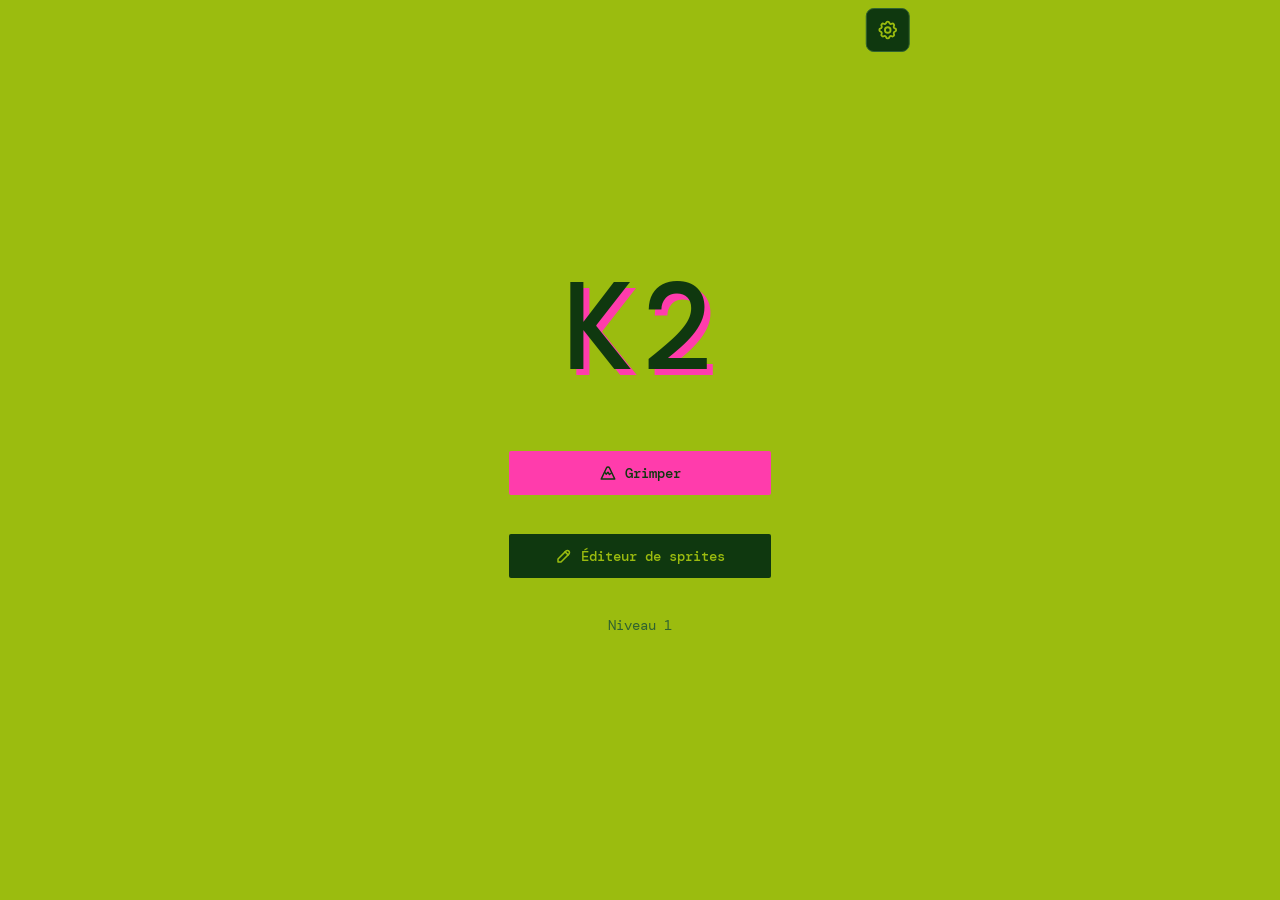
<file: index.html>
<!doctype html>
<html lang="fr">
<head>
  <meta charset="utf-8">
  <meta name="viewport" content="width=device-width, initial-scale=1, maximum-scale=1, user-scalable=no, viewport-fit=cover">
  <meta name="theme-color" content="#0F380F">
  <meta name="mobile-web-app-capable" content="yes">
  <meta name="apple-mobile-web-app-capable" content="yes">
  <meta name="apple-mobile-web-app-status-bar-style" content="black-translucent">
  <meta name="apple-mobile-web-app-title" content="K2">
  <title>K2</title>
  <link rel="manifest" href="manifest.json">
  <link rel="icon" href="favicon.svg" type="image/svg+xml">
  <link rel="icon" href="favicon.ico" sizes="48x48">
  <link rel="apple-touch-icon" href="apple-touch-icon.png">
  <link rel="stylesheet" href="css/icons.css?v=1.7.0">
  <link rel="stylesheet" href="js/lib/game.css?v=1.7.0">
  <link rel="stylesheet" href="style.css?v=1.7.0">
</head>
<body>
  <div class="jeu-ecran" id="screen">
    <canvas id="game" aria-label="Paroi du K2"></canvas>

    <section class="home" id="home">
      <div class="home-in">
        <h1>K2</h1>
        <button class="btn btn-primary" id="btn-play" type="button"><i class="ti ti-mountain"></i><span id="btn-play-label">Grimper</span></button>
        <button class="btn" id="btn-new" type="button" hidden><i class="ti ti-refresh"></i> Nouvelle ascension</button>
        <button class="btn" id="btn-editor" type="button"><i class="ti ti-pencil"></i> Éditeur de sprites</button>
        <p class="records" id="records"></p>
      </div>
    </section>

    <div class="column" id="column">
      <div class="hud" id="hud">
        <div class="hud-row hud-top">
          <div class="hud-alt"><span id="h-alt">0</span><small> m</small></div>
          <div class="hud-clock"><i class="ti" id="h-sun"></i> <span id="h-time">06:00</span> · <span id="h-temp">0°</span></div>
        </div>
        <div class="gauges">
          <div class="gauge" title="Énergie"><i class="ti ti-bolt"></i><div class="bar"><div id="g-energy"></div></div></div>
          <div class="gauge" title="Chaleur"><i class="ti ti-temperature"></i><div class="bar bar-warm"><div id="g-warmth"></div></div></div>
        </div>
        <div class="chips">
          <span class="chip" title="Vivres"><i class="ti ti-meat"></i><b id="c-food">0</b></span>
          <span class="chip" title="Gaz"><i class="ti ti-flame"></i><b id="c-gas">0</b></span>
          <span class="chip" id="chip-o2" title="Oxygène"><i class="ti ti-bottle"></i><b id="c-o2">0</b></span>
          <span class="chip" id="chip-lvl" title="Niveau"><i class="ti ti-star"></i><b id="c-lvl">1</b></span>
          <span class="chip chip-weather" id="chip-wind" hidden><i class="ti ti-wind"></i></span>
          <span class="chip chip-weather" id="chip-snow" hidden><i class="ti ti-snowflake"></i></span>
        </div>
      </div>
      <button class="recenter" id="b-recenter" type="button" hidden aria-label="Revenir au joueur"><i class="ti ti-current-location"></i><span><b>Revenir au joueur</b><small id="rc-label"></small></span></button>
      <button class="gear" id="open-settings" type="button" aria-label="Réglages"><i class="ti ti-settings"></i></button>
      <div class="msg" id="msg" role="status" aria-live="polite"></div>
      <div class="event" id="event" role="status" aria-live="polite"><i class="ti ti-compass" id="ev-icon"></i><div><b id="ev-title"></b><span id="ev-text"></span></div></div>

      <footer class="controls" id="controls">
        <div class="actions">
          <button class="act" id="b-piton" type="button"><i class="ti ti-anchor"></i><span id="b-piton-label">Piton</span></button>
          <button class="act" id="b-eat" type="button"><i class="ti ti-meat"></i><span>Manger</span></button>
          <button class="act" id="b-o2" type="button"><i class="ti ti-bottle"></i><span>O₂</span></button>
          <button class="act" id="b-camp" type="button"><i class="ti ti-tent"></i><span id="b-camp-label">Camper</span></button>
          <button class="act" id="b-bag" type="button"><i class="ti ti-backpack"></i><span>Sac</span></button>
        </div>
        <div class="steps">
          <button class="step" id="b-left" type="button"><i class="ti ti-chevron-left"></i><span>Gauche<small id="h-left"></small></span></button>
          <button class="step" id="b-right" type="button"><span>Droite<small id="h-right"></small></span><i class="ti ti-chevron-right"></i></button>
        </div>
      </footer>
    </div>
  </div>

  <dialog id="settings" class="modal">
    <div class="modal-head"><h2>Réglages</h2><button class="icon-btn" data-close type="button" aria-label="Fermer"><i class="ti ti-x"></i></button></div>
    <section class="block">
      <h3>Partie</h3>
      <button class="btn" id="s-title" type="button"><i class="ti ti-mountain"></i> Écran titre</button>
      <button class="btn" id="s-fullscreen" type="button" hidden><i class="ti ti-maximize"></i> Plein écran</button>
      <button class="btn" id="s-new" type="button"><i class="ti ti-refresh"></i> Nouvelle ascension</button>
      <button class="btn" id="s-editor" type="button"><i class="ti ti-pencil"></i> Éditeur de sprites</button>
    </section>
    <section class="block">
      <h3>Mise à jour des sprites</h3>
      <p class="hint">Publie tes sprites dans le dépôt GitHub pour les retrouver sur tous tes appareils. Le jeton reste dans ce navigateur et n’est jamais commité.</p>
      <label class="field"><span>Jeton GitHub (droit d’écriture sur supershivas/k2)</span>
        <input id="s-token" type="password" autocomplete="off" spellcheck="false" placeholder="github_pat_…"></label>
      <button class="btn" id="s-publish" type="button"><i class="ti ti-cloud-upload"></i> Publier les sprites</button>
    </section>
    <section class="block bottom">
      <div class="version" id="s-version">v…</div>
      <ul class="changelog" id="s-changelog"></ul>
      <button class="btn" id="s-export" type="button"><i class="ti ti-download"></i> Exporter les données (JSON)</button>
      <button class="btn" id="s-import" type="button"><i class="ti ti-upload"></i> Importer un export JSON</button>
      <input type="file" id="s-file" accept="application/json,.json" hidden>
    </section>
  </dialog>

  <dialog id="editor" class="modal modal-wide">
    <div class="modal-head"><h2>Éditeur de sprites</h2><button class="icon-btn" data-close type="button" aria-label="Fermer"><i class="ti ti-x"></i></button></div>
    <div class="tabs" id="ed-tabs" role="tablist"></div>
    <div class="ed-stage" id="ed-stage">
      <div class="ed-sides ed-top"><button type="button" data-side="top" data-op="add" aria-label="Ajouter une ligne en haut"><i class="ti ti-plus"></i></button><button type="button" data-side="top" data-op="del" aria-label="Retirer la ligne du haut"><i class="ti ti-minus"></i></button></div>
      <div class="ed-sides ed-left"><button type="button" data-side="left" data-op="add" aria-label="Ajouter une colonne à gauche"><i class="ti ti-plus"></i></button><button type="button" data-side="left" data-op="del" aria-label="Retirer la colonne de gauche"><i class="ti ti-minus"></i></button></div>
      <div class="ed-board" id="ed-board">
        <canvas id="ed-canvas" width="16" height="16"></canvas>
        <div class="ed-grid"></div>
      </div>
      <div class="ed-sides ed-right"><button type="button" data-side="right" data-op="add" aria-label="Ajouter une colonne à droite"><i class="ti ti-plus"></i></button><button type="button" data-side="right" data-op="del" aria-label="Retirer la colonne de droite"><i class="ti ti-minus"></i></button></div>
      <div class="ed-sides ed-bottom"><button type="button" data-side="bottom" data-op="add" aria-label="Ajouter une ligne en bas"><i class="ti ti-plus"></i></button><button type="button" data-side="bottom" data-op="del" aria-label="Retirer la ligne du bas"><i class="ti ti-minus"></i></button></div>
    </div>
    <div class="ed-info">
      <div class="ed-preview"><canvas id="ed-prev1" width="16" height="16"></canvas><canvas id="ed-prev2" width="16" height="16"></canvas></div>
      <div class="ed-size"><span id="ed-size">16 × 16</span><small>Les + / − agrandissent ou réduisent chaque côté</small></div>
    </div>
    <div class="tools tools-8" id="ed-tools">
      <button class="tool" data-tool="pencil" type="button" aria-label="Crayon" title="Crayon"><i class="ti ti-pencil"></i></button>
      <button class="tool" data-tool="eraser" type="button" aria-label="Gomme" title="Gomme"><i class="ti ti-eraser"></i></button>
      <button class="tool" data-tool="fill" type="button" aria-label="Pot de peinture" title="Pot de peinture"><i class="ti ti-bucket-droplet"></i></button>
      <button class="tool" data-tool="picker" type="button" aria-label="Pipette" title="Pipette"><i class="ti ti-color-picker"></i></button>
      <button class="tool" id="ed-undo" type="button" aria-label="Annuler" title="Annuler"><i class="ti ti-arrow-back-up"></i></button>
      <button class="tool" id="ed-redo" type="button" aria-label="Rétablir" title="Rétablir"><i class="ti ti-arrow-forward-up"></i></button>
      <button class="tool" id="ed-flip" type="button" aria-label="Miroir" title="Miroir"><i class="ti ti-flip-horizontal"></i></button>
      <button class="tool" id="ed-clear" type="button" aria-label="Tout effacer" title="Tout effacer"><i class="ti ti-trash"></i></button>
    </div>
    <div class="palette" id="ed-palette"></div>
    <h3 class="ed-title">Trames</h3>
    <div class="patterns" id="ed-patterns"></div>
    <div class="ed-foot">
      <button class="btn" id="ed-reset" type="button"><i class="ti ti-restore"></i> Sprite d’origine</button>
      <button class="btn btn-primary" data-close type="button"><i class="ti ti-check"></i> Terminé</button>
    </div>
  </dialog>

  <dialog id="bag" class="modal modal-narrow radio">
    <div class="modal-head"><h2>Sac</h2><button class="icon-btn" data-close type="button" aria-label="Fermer"><i class="ti ti-x"></i></button></div>
    <div class="tabs tabs-5" id="bag-tabs" role="tablist">
      <button class="tab" type="button" role="tab" data-tab="inv">Inventaire</button>
      <button class="tab" type="button" role="tab" data-tab="meteo">Météo</button>
      <button class="tab" type="button" role="tab" data-tab="map">Carte</button>
      <button class="tab" type="button" role="tab" data-tab="skills">Talents</button>
      <button class="tab" type="button" role="tab" data-tab="relics">Reliques</button>
    </div>
    <section class="bag-panel" id="bag-inv"><ul class="inv" id="inv-list"></ul></section>
    <section class="bag-panel" id="bag-meteo" hidden>
      <div class="tabs tabs-2" id="day-tabs">
        <button class="tab" type="button" data-day="0">Aujourd’hui</button>
        <button class="tab" type="button" data-day="1">Demain</button>
      </div>
      <div class="gb-body">
        <div class="gb-screen"><canvas id="radio-screen" width="160" height="144" aria-label="Prévisions météo"></canvas></div>
        <div class="gb-label" id="meteo-label">Météo à ton altitude</div>
      </div>
    </section>
    <section class="bag-panel" id="bag-map" hidden>
      <div class="gb-body">
        <div class="gb-screen"><canvas id="map-screen" width="160" height="200" aria-label="Carte de la montagne"></canvas></div>
        <div class="gb-label">Carte du K2 : tu es le point rose</div>
      </div>
    </section>
    <section class="bag-panel" id="bag-skills" hidden></section>
    <section class="bag-panel" id="bag-relics" hidden></section>
  </dialog>

  <dialog id="puzzle" class="modal modal-narrow radio" data-sticky>
    <div class="modal-head"><h2 id="pz-title"></h2></div>
    <p class="hint" id="pz-text"></p>
    <div class="gb-body"><div class="gb-screen"><canvas id="pz-canvas" width="160" height="144" aria-label="Mini-puzzle"></canvas></div></div>
    <div class="pz-actions" id="pz-actions"></div>
  </dialog>

  <dialog id="relic" class="modal modal-narrow">
    <div class="relic-head"><canvas id="rl-icon" width="16" height="16" aria-hidden="true"></canvas><div><small>Relique trouvée</small><h2 id="rl-name"></h2></div></div>
    <p id="rl-text"></p>
    <div class="ed-foot"><button class="btn btn-primary" data-close type="button"><i class="ti ti-check"></i> Continuer</button></div>
  </dialog>

  <dialog id="confirm" class="modal modal-narrow">
    <h2 id="cf-title"></h2>
    <p id="cf-text"></p>
    <div class="ed-foot">
      <button class="btn" id="cf-no" type="button">Annuler</button>
      <button class="btn btn-primary" id="cf-yes" type="button">Confirmer</button>
    </div>
  </dialog>

  <div class="toast" id="toast" popover="manual" role="status" aria-live="polite"></div>
  <script type="module" src="js/main.js?v=1.7.0"></script>
</body>
</html>
</file>
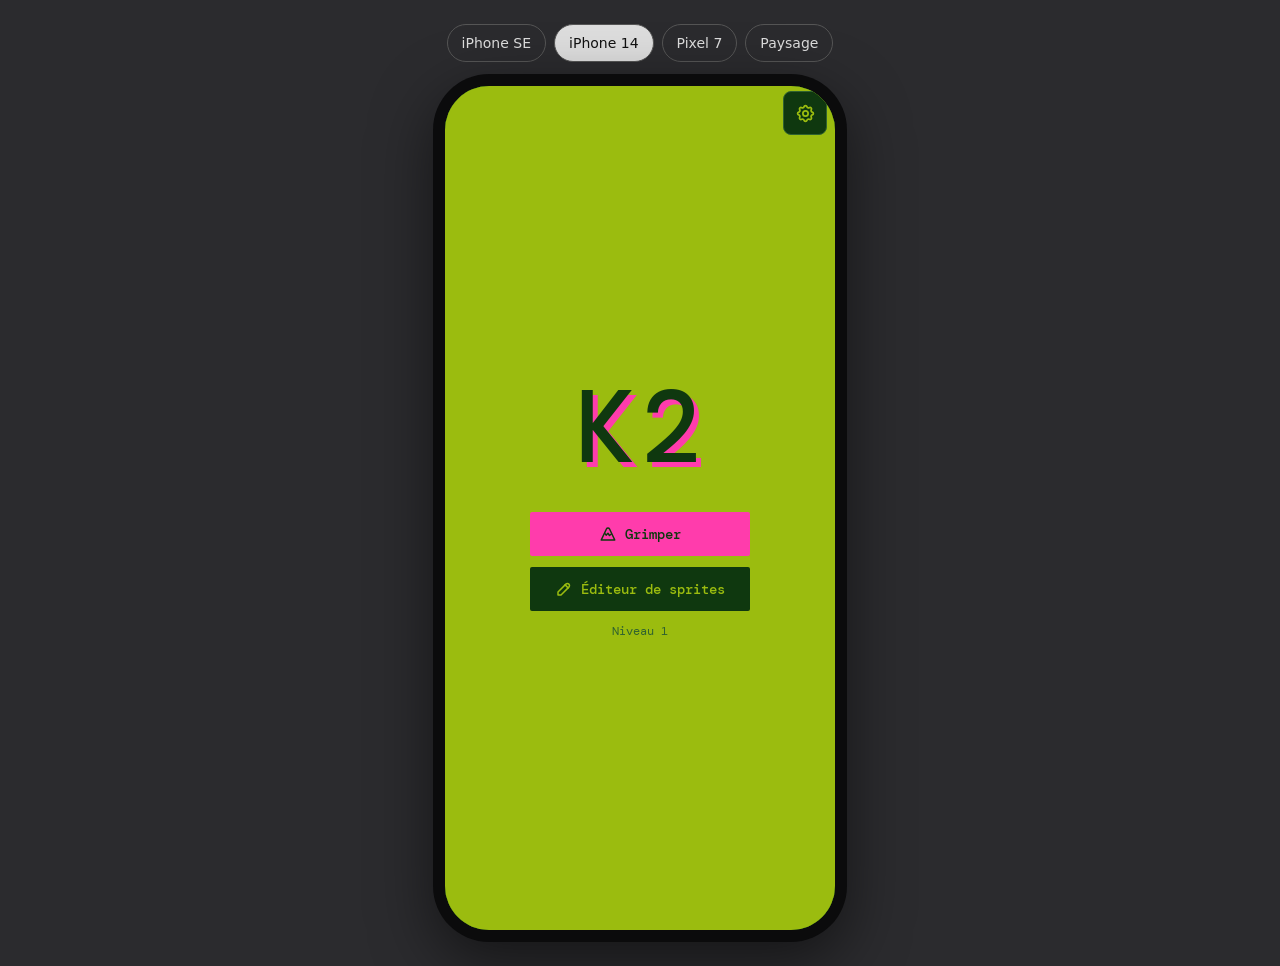
<file: apercu.html>
<!DOCTYPE html>
<html lang="fr">
<head>
<meta charset="utf-8">
<meta name="viewport" content="width=device-width, initial-scale=1">
<title>Aperçu téléphone — K2</title>
<link rel="icon" href="favicon.svg" type="image/svg+xml">
<style>
  /* L'aperçu (section 20) : le jeu dans une iframe à la VRAIE taille d'un
     téléphone, jamais réduit par transform: scale() (qui ment sur les media
     queries, innerWidth et la taille des cibles). Sur une fenêtre trop
     courte, la page défile : le châssis ne rétrécit jamais. */
  html, body { margin: 0; min-height: 100%; background: #2b2b2e; font: 14px system-ui, sans-serif; color: #ddd; }
  body { display: grid; justify-items: center; gap: 12px; padding: 24px 12px; }
  .chassis { padding: 12px; border-radius: 56px; background: #0b0b0c; box-shadow: 0 20px 60px rgba(0,0,0,.5); }
  iframe { display: block; border: 0; border-radius: 44px; background: #000; }
  nav { display: flex; gap: 8px; flex-wrap: wrap; justify-content: center; }
  nav a { color: inherit; padding: 10px 14px; border: 1px solid #555; border-radius: 22px; text-decoration: none; }
  nav a[aria-current] { background: #ddd; color: #111; }
</style>
</head>
<body>
<nav id="formats"></nav>
<div class="chassis"><iframe id="jeu" title="K2" allow="gamepad; fullscreen; autoplay"></iframe></div>
<script>
  const FORMATS = {
    'iphone-se': { w: 375, h: 667, nom: 'iPhone SE' },
    'iphone-14': { w: 390, h: 844, nom: 'iPhone 14' },
    'pixel-7': { w: 412, h: 915, nom: 'Pixel 7' },
    'paysage': { w: 844, h: 390, nom: 'Paysage' },
  };
  const p = new URLSearchParams(location.search);
  const choix = FORMATS[p.get('format')] ? p.get('format') : 'iphone-14';
  const f = FORMATS[choix];
  const jeu = document.getElementById('jeu');
  jeu.width = f.w; jeu.height = f.h;
  const cible = new URLSearchParams(location.search); cible.delete('format');
  jeu.src = 'index.html' + (cible.toString() ? '?' + cible : '');
  document.getElementById('formats').innerHTML = Object.entries(FORMATS).map(([k, v]) =>
    `<a href="?format=${k}"${k === choix ? ' aria-current="true"' : ''}>${v.nom}</a>`).join('');
  // Le clavier doit aller au jeu, pas à cette page : sinon Firefox lance sa recherche dès qu'on tape.
  jeu.addEventListener('load', () => jeu.contentWindow.focus());
  window.addEventListener('pointerdown', () => jeu.contentWindow?.focus());
  document.addEventListener('keydown', e => {
    if (e.ctrlKey || e.metaKey || e.key.length !== 1) return;
    e.preventDefault();
    jeu.contentWindow?.focus();
  }, true);
</script>
</body>
</html>
</file>
<file: css/icons.css>
/* Icônes Tabler (outline, MIT, v3.19.0) auto-hébergées : un masque par icône, colorié par `currentColor`.
   Extrait des SVG officiels, un par icône utilisée. Usage : <i class="ti ti-x"></i> */
.ti { display: inline-block; width: 1em; height: 1em; background-color: currentColor; vertical-align: -0.125em; flex: none;
  -webkit-mask: var(--ti) center / contain no-repeat; mask: var(--ti) center / contain no-repeat; }
.ti-alert-circle { --ti: url("data:image/svg+xml,%3Csvg xmlns='http://www.w3.org/2000/svg' width='24' height='24' viewBox='0 0 24 24' fill='none' stroke='%23000' stroke-width='2' stroke-linecap='round' stroke-linejoin='round' class='icon icon-tabler icons-tabler-outline icon-tabler-alert-circle' %3E %3Cpath stroke='none' d='M0 0h24v24H0z' fill='none'/%3E %3Cpath d='M3 12a9 9 0 1 0 18 0a9 9 0 0 0 -18 0' /%3E %3Cpath d='M12 8v4' /%3E %3Cpath d='M12 16h.01' /%3E %3C/svg%3E"); }
.ti-alert-triangle { --ti: url("data:image/svg+xml,%3Csvg xmlns='http://www.w3.org/2000/svg' width='24' height='24' viewBox='0 0 24 24' fill='none' stroke='%23000' stroke-width='2' stroke-linecap='round' stroke-linejoin='round' class='icon icon-tabler icons-tabler-outline icon-tabler-alert-triangle' %3E %3Cpath stroke='none' d='M0 0h24v24H0z' fill='none'/%3E %3Cpath d='M12 9v4' /%3E %3Cpath d='M10.363 3.591l-8.106 13.534a1.914 1.914 0 0 0 1.636 2.871h16.214a1.914 1.914 0 0 0 1.636 -2.87l-8.106 -13.536a1.914 1.914 0 0 0 -3.274 0z' /%3E %3Cpath d='M12 16h.01' /%3E %3C/svg%3E"); }
.ti-anchor { --ti: url("data:image/svg+xml,%3Csvg xmlns='http://www.w3.org/2000/svg' width='24' height='24' viewBox='0 0 24 24' fill='none' stroke='%23000' stroke-width='2' stroke-linecap='round' stroke-linejoin='round' class='icon icon-tabler icons-tabler-outline icon-tabler-anchor' %3E %3Cpath stroke='none' d='M0 0h24v24H0z' fill='none'/%3E %3Cpath d='M12 9v12m-8 -8a8 8 0 0 0 16 0m1 0h-2m-14 0h-2' /%3E %3Cpath d='M12 6m-3 0a3 3 0 1 0 6 0a3 3 0 1 0 -6 0' /%3E %3C/svg%3E"); }
.ti-arrow-back-up { --ti: url("data:image/svg+xml,%3Csvg xmlns='http://www.w3.org/2000/svg' width='24' height='24' viewBox='0 0 24 24' fill='none' stroke='%23000' stroke-width='2' stroke-linecap='round' stroke-linejoin='round' class='icon icon-tabler icons-tabler-outline icon-tabler-arrow-back-up' %3E %3Cpath stroke='none' d='M0 0h24v24H0z' fill='none'/%3E %3Cpath d='M9 14l-4 -4l4 -4' /%3E %3Cpath d='M5 10h11a4 4 0 1 1 0 8h-1' /%3E %3C/svg%3E"); }
.ti-arrow-forward-up { --ti: url("data:image/svg+xml,%3Csvg xmlns='http://www.w3.org/2000/svg' width='24' height='24' viewBox='0 0 24 24' fill='none' stroke='%23000' stroke-width='2' stroke-linecap='round' stroke-linejoin='round' class='icon icon-tabler icons-tabler-outline icon-tabler-arrow-forward-up' %3E %3Cpath stroke='none' d='M0 0h24v24H0z' fill='none'/%3E %3Cpath d='M15 14l4 -4l-4 -4' /%3E %3Cpath d='M19 10h-11a4 4 0 1 0 0 8h1' /%3E %3C/svg%3E"); }
.ti-backpack { --ti: url("data:image/svg+xml,%3Csvg xmlns='http://www.w3.org/2000/svg' width='24' height='24' viewBox='0 0 24 24' fill='none' stroke='%23000' stroke-width='2' stroke-linecap='round' stroke-linejoin='round' class='icon icon-tabler icons-tabler-outline icon-tabler-backpack' %3E %3Cpath stroke='none' d='M0 0h24v24H0z' fill='none'/%3E %3Cpath d='M5 18v-6a6 6 0 0 1 6 -6h2a6 6 0 0 1 6 6v6a3 3 0 0 1 -3 3h-8a3 3 0 0 1 -3 -3z' /%3E %3Cpath d='M10 6v-1a2 2 0 1 1 4 0v1' /%3E %3Cpath d='M9 21v-4a2 2 0 0 1 2 -2h2a2 2 0 0 1 2 2v4' /%3E %3Cpath d='M11 10h2' /%3E %3C/svg%3E"); }
.ti-battery-1 { --ti: url("data:image/svg+xml,%3Csvg xmlns='http://www.w3.org/2000/svg' width='24' height='24' viewBox='0 0 24 24' fill='none' stroke='%23000' stroke-width='2' stroke-linecap='round' stroke-linejoin='round' class='icon icon-tabler icons-tabler-outline icon-tabler-battery-1' %3E %3Cpath stroke='none' d='M0 0h24v24H0z' fill='none'/%3E %3Cpath d='M6 7h11a2 2 0 0 1 2 2v.5a.5 .5 0 0 0 .5 .5a.5 .5 0 0 1 .5 .5v3a.5 .5 0 0 1 -.5 .5a.5 .5 0 0 0 -.5 .5v.5a2 2 0 0 1 -2 2h-11a2 2 0 0 1 -2 -2v-6a2 2 0 0 1 2 -2' /%3E %3Cpath d='M7 10l0 4' /%3E %3C/svg%3E"); }
.ti-bolt { --ti: url("data:image/svg+xml,%3Csvg xmlns='http://www.w3.org/2000/svg' width='24' height='24' viewBox='0 0 24 24' fill='none' stroke='%23000' stroke-width='2' stroke-linecap='round' stroke-linejoin='round' class='icon icon-tabler icons-tabler-outline icon-tabler-bolt' %3E %3Cpath stroke='none' d='M0 0h24v24H0z' fill='none'/%3E %3Cpath d='M13 3l0 7l6 0l-8 11l0 -7l-6 0l8 -11' /%3E %3C/svg%3E"); }
.ti-bottle { --ti: url("data:image/svg+xml,%3Csvg xmlns='http://www.w3.org/2000/svg' width='24' height='24' viewBox='0 0 24 24' fill='none' stroke='%23000' stroke-width='2' stroke-linecap='round' stroke-linejoin='round' class='icon icon-tabler icons-tabler-outline icon-tabler-bottle' %3E %3Cpath stroke='none' d='M0 0h24v24H0z' fill='none'/%3E %3Cpath d='M10 5h4v-2a1 1 0 0 0 -1 -1h-2a1 1 0 0 0 -1 1v2z' /%3E %3Cpath d='M14 3.5c0 1.626 .507 3.212 1.45 4.537l.05 .07a8.093 8.093 0 0 1 1.5 4.694v6.199a2 2 0 0 1 -2 2h-6a2 2 0 0 1 -2 -2v-6.2c0 -1.682 .524 -3.322 1.5 -4.693l.05 -.07a7.823 7.823 0 0 0 1.45 -4.537' /%3E %3Cpath d='M7 14.803a2.4 2.4 0 0 0 1 -.803a2.4 2.4 0 0 1 2 -1a2.4 2.4 0 0 1 2 1a2.4 2.4 0 0 0 2 1a2.4 2.4 0 0 0 2 -1a2.4 2.4 0 0 1 1 -.805' /%3E %3C/svg%3E"); }
.ti-box { --ti: url("data:image/svg+xml,%3Csvg xmlns='http://www.w3.org/2000/svg' width='24' height='24' viewBox='0 0 24 24' fill='none' stroke='%23000' stroke-width='2' stroke-linecap='round' stroke-linejoin='round' class='icon icon-tabler icons-tabler-outline icon-tabler-box' %3E %3Cpath stroke='none' d='M0 0h24v24H0z' fill='none'/%3E %3Cpath d='M12 3l8 4.5l0 9l-8 4.5l-8 -4.5l0 -9l8 -4.5' /%3E %3Cpath d='M12 12l8 -4.5' /%3E %3Cpath d='M12 12l0 9' /%3E %3Cpath d='M12 12l-8 -4.5' /%3E %3C/svg%3E"); }
.ti-bucket-droplet { --ti: url("data:image/svg+xml,%3Csvg xmlns='http://www.w3.org/2000/svg' width='24' height='24' viewBox='0 0 24 24' fill='none' stroke='%23000' stroke-width='2' stroke-linecap='round' stroke-linejoin='round' class='icon icon-tabler icons-tabler-outline icon-tabler-bucket-droplet' %3E %3Cpath stroke='none' d='M0 0h24v24H0z' fill='none'/%3E %3Cpath d='M5 16l1.465 1.638a2 2 0 1 1 -3.015 .099l1.55 -1.737z' /%3E %3Cpath d='M13.737 9.737c2.299 -2.3 3.23 -5.095 2.081 -6.245c-1.15 -1.15 -3.945 -.217 -6.244 2.082c-2.3 2.299 -3.231 5.095 -2.082 6.244c1.15 1.15 3.946 .218 6.245 -2.081z' /%3E %3Cpath d='M7.492 11.818c.362 .362 .768 .676 1.208 .934l6.895 4.047c1.078 .557 2.255 -.075 3.692 -1.512c1.437 -1.437 2.07 -2.614 1.512 -3.692c-.372 -.718 -1.72 -3.017 -4.047 -6.895a6.015 6.015 0 0 0 -.934 -1.208' /%3E %3C/svg%3E"); }
.ti-check { --ti: url("data:image/svg+xml,%3Csvg xmlns='http://www.w3.org/2000/svg' width='24' height='24' viewBox='0 0 24 24' fill='none' stroke='%23000' stroke-width='2' stroke-linecap='round' stroke-linejoin='round' class='icon icon-tabler icons-tabler-outline icon-tabler-check' %3E %3Cpath stroke='none' d='M0 0h24v24H0z' fill='none'/%3E %3Cpath d='M5 12l5 5l10 -10' /%3E %3C/svg%3E"); }
.ti-chevron-left { --ti: url("data:image/svg+xml,%3Csvg xmlns='http://www.w3.org/2000/svg' width='24' height='24' viewBox='0 0 24 24' fill='none' stroke='%23000' stroke-width='2' stroke-linecap='round' stroke-linejoin='round' class='icon icon-tabler icons-tabler-outline icon-tabler-chevron-left' %3E %3Cpath stroke='none' d='M0 0h24v24H0z' fill='none'/%3E %3Cpath d='M15 6l-6 6l6 6' /%3E %3C/svg%3E"); }
.ti-chevron-right { --ti: url("data:image/svg+xml,%3Csvg xmlns='http://www.w3.org/2000/svg' width='24' height='24' viewBox='0 0 24 24' fill='none' stroke='%23000' stroke-width='2' stroke-linecap='round' stroke-linejoin='round' class='icon icon-tabler icons-tabler-outline icon-tabler-chevron-right' %3E %3Cpath stroke='none' d='M0 0h24v24H0z' fill='none'/%3E %3Cpath d='M9 6l6 6l-6 6' /%3E %3C/svg%3E"); }
.ti-clock { --ti: url("data:image/svg+xml,%3Csvg xmlns='http://www.w3.org/2000/svg' width='24' height='24' viewBox='0 0 24 24' fill='none' stroke='%23000' stroke-width='2' stroke-linecap='round' stroke-linejoin='round' class='icon icon-tabler icons-tabler-outline icon-tabler-clock' %3E %3Cpath stroke='none' d='M0 0h24v24H0z' fill='none'/%3E %3Cpath d='M3 12a9 9 0 1 0 18 0a9 9 0 0 0 -18 0' /%3E %3Cpath d='M12 7v5l3 3' /%3E %3C/svg%3E"); }
.ti-cloud-fog { --ti: url("data:image/svg+xml,%3Csvg xmlns='http://www.w3.org/2000/svg' width='24' height='24' viewBox='0 0 24 24' fill='none' stroke='%23000' stroke-width='2' stroke-linecap='round' stroke-linejoin='round' class='icon icon-tabler icons-tabler-outline icon-tabler-cloud-fog' %3E %3Cpath stroke='none' d='M0 0h24v24H0z' fill='none'/%3E %3Cpath d='M7 16a4.6 4.4 0 0 1 0 -9a5 4.5 0 0 1 11 2h1a3.5 3.5 0 0 1 0 7h-12' /%3E %3Cpath d='M5 20l14 0' /%3E %3C/svg%3E"); }
.ti-cloud-snow { --ti: url("data:image/svg+xml,%3Csvg xmlns='http://www.w3.org/2000/svg' width='24' height='24' viewBox='0 0 24 24' fill='none' stroke='%23000' stroke-width='2' stroke-linecap='round' stroke-linejoin='round' class='icon icon-tabler icons-tabler-outline icon-tabler-cloud-snow' %3E %3Cpath stroke='none' d='M0 0h24v24H0z' fill='none'/%3E %3Cpath d='M7 18a4.6 4.4 0 0 1 0 -9a5 4.5 0 0 1 11 2h1a3.5 3.5 0 0 1 0 7' /%3E %3Cpath d='M11 15v.01m0 3v.01m0 3v.01m4 -4v.01m0 3v.01' /%3E %3C/svg%3E"); }
.ti-cloud-upload { --ti: url("data:image/svg+xml,%3Csvg xmlns='http://www.w3.org/2000/svg' width='24' height='24' viewBox='0 0 24 24' fill='none' stroke='%23000' stroke-width='2' stroke-linecap='round' stroke-linejoin='round' class='icon icon-tabler icons-tabler-outline icon-tabler-cloud-upload' %3E %3Cpath stroke='none' d='M0 0h24v24H0z' fill='none'/%3E %3Cpath d='M7 18a4.6 4.4 0 0 1 0 -9a5 4.5 0 0 1 11 2h1a3.5 3.5 0 0 1 0 7h-1' /%3E %3Cpath d='M9 15l3 -3l3 3' /%3E %3Cpath d='M12 12l0 9' /%3E %3C/svg%3E"); }
.ti-color-picker { --ti: url("data:image/svg+xml,%3Csvg xmlns='http://www.w3.org/2000/svg' width='24' height='24' viewBox='0 0 24 24' fill='none' stroke='%23000' stroke-width='2' stroke-linecap='round' stroke-linejoin='round' class='icon icon-tabler icons-tabler-outline icon-tabler-color-picker' %3E %3Cpath stroke='none' d='M0 0h24v24H0z' fill='none'/%3E %3Cpath d='M11 7l6 6' /%3E %3Cpath d='M4 16l11.7 -11.7a1 1 0 0 1 1.4 0l2.6 2.6a1 1 0 0 1 0 1.4l-11.7 11.7h-4v-4z' /%3E %3C/svg%3E"); }
.ti-compass { --ti: url("data:image/svg+xml,%3Csvg xmlns='http://www.w3.org/2000/svg' width='24' height='24' viewBox='0 0 24 24' fill='none' stroke='%23000' stroke-width='2' stroke-linecap='round' stroke-linejoin='round' class='icon icon-tabler icons-tabler-outline icon-tabler-compass' %3E %3Cpath stroke='none' d='M0 0h24v24H0z' fill='none'/%3E %3Cpath d='M8 16l2 -6l6 -2l-2 6l-6 2' /%3E %3Cpath d='M12 12m-9 0a9 9 0 1 0 18 0a9 9 0 1 0 -18 0' /%3E %3Cpath d='M12 3l0 2' /%3E %3Cpath d='M12 19l0 2' /%3E %3Cpath d='M3 12l2 0' /%3E %3Cpath d='M19 12l2 0' /%3E %3C/svg%3E"); }
.ti-cookie { --ti: url("data:image/svg+xml,%3Csvg xmlns='http://www.w3.org/2000/svg' width='24' height='24' viewBox='0 0 24 24' fill='none' stroke='%23000' stroke-width='2' stroke-linecap='round' stroke-linejoin='round' class='icon icon-tabler icons-tabler-outline icon-tabler-cookie' %3E %3Cpath stroke='none' d='M0 0h24v24H0z' fill='none'/%3E %3Cpath stroke='none' d='M0 0h24v24H0z' /%3E %3Cpath d='M8 13v.01' /%3E %3Cpath d='M12 17v.01' /%3E %3Cpath d='M12 12v.01' /%3E %3Cpath d='M16 14v.01' /%3E %3Cpath d='M11 8v.01' /%3E %3Cpath d='M13.148 3.476l2.667 1.104a4 4 0 0 0 4.656 6.14l.053 .132a3 3 0 0 1 0 2.296q -.745 1.18 -1.024 1.852q -.283 .684 -.66 2.216a3 3 0 0 1 -1.624 1.623q -1.572 .394 -2.216 .661q -.712 .295 -1.852 1.024a3 3 0 0 1 -2.296 0q -1.203 -.754 -1.852 -1.024q -.707 -.292 -2.216 -.66a3 3 0 0 1 -1.623 -1.624q -.397 -1.577 -.661 -2.216q -.298 -.718 -1.024 -1.852a3 3 0 0 1 0 -2.296q .719 -1.116 1.024 -1.852q .257 -.62 .66 -2.216a3 3 0 0 1 1.624 -1.623q 1.547 -.384 2.216 -.661q .687 -.285 1.852 -1.024a3 3 0 0 1 2.296 0' /%3E %3C/svg%3E"); }
.ti-cup { --ti: url("data:image/svg+xml,%3Csvg xmlns='http://www.w3.org/2000/svg' width='24' height='24' viewBox='0 0 24 24' fill='none' stroke='%23000' stroke-width='2' stroke-linecap='round' stroke-linejoin='round' class='icon icon-tabler icons-tabler-outline icon-tabler-cup' %3E %3Cpath stroke='none' d='M0 0h24v24H0z' fill='none'/%3E %3Cpath d='M5 11h14v-3h-14z' /%3E %3Cpath d='M17.5 11l-1.5 10h-8l-1.5 -10' /%3E %3Cpath d='M6 8v-1a2 2 0 0 1 2 -2h8a2 2 0 0 1 2 2v1' /%3E %3Cpath d='M15 5v-2' /%3E %3C/svg%3E"); }
.ti-download { --ti: url("data:image/svg+xml,%3Csvg xmlns='http://www.w3.org/2000/svg' width='24' height='24' viewBox='0 0 24 24' fill='none' stroke='%23000' stroke-width='2' stroke-linecap='round' stroke-linejoin='round' class='icon icon-tabler icons-tabler-outline icon-tabler-download' %3E %3Cpath stroke='none' d='M0 0h24v24H0z' fill='none'/%3E %3Cpath d='M4 17v2a2 2 0 0 0 2 2h12a2 2 0 0 0 2 -2v-2' /%3E %3Cpath d='M7 11l5 5l5 -5' /%3E %3Cpath d='M12 4l0 12' /%3E %3C/svg%3E"); }
.ti-droplet-off { --ti: url("data:image/svg+xml,%3Csvg xmlns='http://www.w3.org/2000/svg' width='24' height='24' viewBox='0 0 24 24' fill='none' stroke='%23000' stroke-width='2' stroke-linecap='round' stroke-linejoin='round' class='icon icon-tabler icons-tabler-outline icon-tabler-droplet-off' %3E %3Cpath stroke='none' d='M0 0h24v24H0z' fill='none'/%3E %3Cpath d='M18.963 14.938a6.54 6.54 0 0 0 -.899 -4.06l-4.89 -7.26c-.42 -.626 -1.287 -.804 -1.936 -.398a1.376 1.376 0 0 0 -.41 .397l-1.282 1.9m-1.625 2.415l-1.986 2.946c-1.695 2.837 -1.035 6.44 1.567 8.545c2.602 2.105 6.395 2.105 8.996 0a6.83 6.83 0 0 0 1.376 -1.499' /%3E %3Cpath d='M3 3l18 18' /%3E %3C/svg%3E"); }
.ti-eraser { --ti: url("data:image/svg+xml,%3Csvg xmlns='http://www.w3.org/2000/svg' width='24' height='24' viewBox='0 0 24 24' fill='none' stroke='%23000' stroke-width='2' stroke-linecap='round' stroke-linejoin='round' class='icon icon-tabler icons-tabler-outline icon-tabler-eraser' %3E %3Cpath stroke='none' d='M0 0h24v24H0z' fill='none'/%3E %3Cpath d='M19 20h-10.5l-4.21 -4.3a1 1 0 0 1 0 -1.41l10 -10a1 1 0 0 1 1.41 0l5 5a1 1 0 0 1 0 1.41l-9.2 9.3' /%3E %3Cpath d='M18 13.3l-6.3 -6.3' /%3E %3C/svg%3E"); }
.ti-eye-off { --ti: url("data:image/svg+xml,%3Csvg xmlns='http://www.w3.org/2000/svg' width='24' height='24' viewBox='0 0 24 24' fill='none' stroke='%23000' stroke-width='2' stroke-linecap='round' stroke-linejoin='round' class='icon icon-tabler icons-tabler-outline icon-tabler-eye-off' %3E %3Cpath stroke='none' d='M0 0h24v24H0z' fill='none'/%3E %3Cpath d='M10.585 10.587a2 2 0 0 0 2.829 2.828' /%3E %3Cpath d='M16.681 16.673a8.717 8.717 0 0 1 -4.681 1.327c-3.6 0 -6.6 -2 -9 -6c1.272 -2.12 2.712 -3.678 4.32 -4.674m2.86 -1.146a9.055 9.055 0 0 1 1.82 -.18c3.6 0 6.6 2 9 6c-.666 1.11 -1.379 2.067 -2.138 2.87' /%3E %3Cpath d='M3 3l18 18' /%3E %3C/svg%3E"); }
.ti-feather { --ti: url("data:image/svg+xml,%3Csvg xmlns='http://www.w3.org/2000/svg' width='24' height='24' viewBox='0 0 24 24' fill='none' stroke='%23000' stroke-width='2' stroke-linecap='round' stroke-linejoin='round' class='icon icon-tabler icons-tabler-outline icon-tabler-feather' %3E %3Cpath stroke='none' d='M0 0h24v24H0z' fill='none'/%3E %3Cpath d='M4 20l10 -10m0 -5v5h5m-9 -1v5h5m-9 -1v5h5m-5 -5l4 -4l4 -4' /%3E %3Cpath d='M19 10c.638 -.636 1 -1.515 1 -2.486a3.515 3.515 0 0 0 -3.517 -3.514c-.97 0 -1.847 .367 -2.483 1m-3 13l4 -4l4 -4' /%3E %3C/svg%3E"); }
.ti-flame { --ti: url("data:image/svg+xml,%3Csvg xmlns='http://www.w3.org/2000/svg' width='24' height='24' viewBox='0 0 24 24' fill='none' stroke='%23000' stroke-width='2' stroke-linecap='round' stroke-linejoin='round' class='icon icon-tabler icons-tabler-outline icon-tabler-flame' %3E %3Cpath stroke='none' d='M0 0h24v24H0z' fill='none'/%3E %3Cpath d='M12 12c2 -2.96 0 -7 -1 -8c0 3.038 -1.773 4.741 -3 6c-1.226 1.26 -2 3.24 -2 5a6 6 0 1 0 12 0c0 -1.532 -1.056 -3.94 -2 -5c-1.786 3 -2.791 3 -4 2z' /%3E %3C/svg%3E"); }
.ti-flip-horizontal { --ti: url("data:image/svg+xml,%3Csvg xmlns='http://www.w3.org/2000/svg' width='24' height='24' viewBox='0 0 24 24' fill='none' stroke='%23000' stroke-width='2' stroke-linecap='round' stroke-linejoin='round' class='icon icon-tabler icons-tabler-outline icon-tabler-flip-horizontal' %3E %3Cpath stroke='none' d='M0 0h24v24H0z' fill='none'/%3E %3Cpath d='M3 12l18 0' /%3E %3Cpath d='M7 16l10 0l-10 5l0 -5' /%3E %3Cpath d='M7 8l10 0l-10 -5l0 5' /%3E %3C/svg%3E"); }
.ti-ghost { --ti: url("data:image/svg+xml,%3Csvg xmlns='http://www.w3.org/2000/svg' width='24' height='24' viewBox='0 0 24 24' fill='none' stroke='%23000' stroke-width='2' stroke-linecap='round' stroke-linejoin='round' class='icon icon-tabler icons-tabler-outline icon-tabler-ghost' %3E %3Cpath stroke='none' d='M0 0h24v24H0z' fill='none'/%3E %3Cpath d='M5 11a7 7 0 0 1 14 0v7a1.78 1.78 0 0 1 -3.1 1.4a1.65 1.65 0 0 0 -2.6 0a1.65 1.65 0 0 1 -2.6 0a1.65 1.65 0 0 0 -2.6 0a1.78 1.78 0 0 1 -3.1 -1.4v-7' /%3E %3Cpath d='M10 10l.01 0' /%3E %3Cpath d='M14 10l.01 0' /%3E %3Cpath d='M10 14a3.5 3.5 0 0 0 4 0' /%3E %3C/svg%3E"); }
.ti-hand-grab { --ti: url("data:image/svg+xml,%3Csvg xmlns='http://www.w3.org/2000/svg' width='24' height='24' viewBox='0 0 24 24' fill='none' stroke='%23000' stroke-width='2' stroke-linecap='round' stroke-linejoin='round' class='icon icon-tabler icons-tabler-outline icon-tabler-hand-grab' %3E %3Cpath stroke='none' d='M0 0h24v24H0z' fill='none'/%3E %3Cpath d='M8 11v-3.5a1.5 1.5 0 0 1 3 0v2.5' /%3E %3Cpath d='M11 9.5v-3a1.5 1.5 0 0 1 3 0v3.5' /%3E %3Cpath d='M14 7.5a1.5 1.5 0 0 1 3 0v2.5' /%3E %3Cpath d='M17 9.5a1.5 1.5 0 0 1 3 0v4.5a6 6 0 0 1 -6 6h-2h.208a6 6 0 0 1 -5.012 -2.7l-.196 -.3c-.312 -.479 -1.407 -2.388 -3.286 -5.728a1.5 1.5 0 0 1 .536 -2.022a1.867 1.867 0 0 1 2.28 .28l1.47 1.47' /%3E %3C/svg%3E"); }
.ti-heart-rate-monitor { --ti: url("data:image/svg+xml,%3Csvg xmlns='http://www.w3.org/2000/svg' width='24' height='24' viewBox='0 0 24 24' fill='none' stroke='%23000' stroke-width='2' stroke-linecap='round' stroke-linejoin='round' class='icon icon-tabler icons-tabler-outline icon-tabler-heart-rate-monitor' %3E %3Cpath stroke='none' d='M0 0h24v24H0z' fill='none'/%3E %3Cpath d='M3 4m0 1a1 1 0 0 1 1 -1h16a1 1 0 0 1 1 1v10a1 1 0 0 1 -1 1h-16a1 1 0 0 1 -1 -1z' /%3E %3Cpath d='M7 20h10' /%3E %3Cpath d='M9 16v4' /%3E %3Cpath d='M15 16v4' /%3E %3Cpath d='M7 10h2l2 3l2 -6l1 3h3' /%3E %3C/svg%3E"); }
.ti-heart { --ti: url("data:image/svg+xml,%3Csvg xmlns='http://www.w3.org/2000/svg' width='24' height='24' viewBox='0 0 24 24' fill='none' stroke='%23000' stroke-width='2' stroke-linecap='round' stroke-linejoin='round' class='icon icon-tabler icons-tabler-outline icon-tabler-heart' %3E %3Cpath stroke='none' d='M0 0h24v24H0z' fill='none'/%3E %3Cpath d='M19.5 12.572l-7.5 7.428l-7.5 -7.428a5 5 0 1 1 7.5 -6.566a5 5 0 1 1 7.5 6.572' /%3E %3C/svg%3E"); }
.ti-link { --ti: url("data:image/svg+xml,%3Csvg xmlns='http://www.w3.org/2000/svg' width='24' height='24' viewBox='0 0 24 24' fill='none' stroke='%23000' stroke-width='2' stroke-linecap='round' stroke-linejoin='round' class='icon icon-tabler icons-tabler-outline icon-tabler-link' %3E %3Cpath stroke='none' d='M0 0h24v24H0z' fill='none'/%3E %3Cpath d='M9 15l6 -6' /%3E %3Cpath d='M11 6l.463 -.536a5 5 0 0 1 7.071 7.072l-.534 .464' /%3E %3Cpath d='M13 18l-.397 .534a5.068 5.068 0 0 1 -7.127 0a4.972 4.972 0 0 1 0 -7.071l.524 -.463' /%3E %3C/svg%3E"); }
.ti-meat { --ti: url("data:image/svg+xml,%3Csvg xmlns='http://www.w3.org/2000/svg' width='24' height='24' viewBox='0 0 24 24' fill='none' stroke='%23000' stroke-width='2' stroke-linecap='round' stroke-linejoin='round' class='icon icon-tabler icons-tabler-outline icon-tabler-meat' %3E %3Cpath stroke='none' d='M0 0h24v24H0z' fill='none'/%3E %3Cpath d='M13.62 8.382l1.966 -1.967a2 2 0 1 1 3.414 -1.415a2 2 0 1 1 -1.413 3.414l-1.82 1.821' /%3E %3Cpath d='M5.904 18.596c2.733 2.734 5.9 4 7.07 2.829c1.172 -1.172 -.094 -4.338 -2.828 -7.071c-2.733 -2.734 -5.9 -4 -7.07 -2.829c-1.172 1.172 .094 4.338 2.828 7.071z' /%3E %3Cpath d='M7.5 16l1 1' /%3E %3Cpath d='M12.975 21.425c3.905 -3.906 4.855 -9.288 2.121 -12.021c-2.733 -2.734 -8.115 -1.784 -12.02 2.121' /%3E %3C/svg%3E"); }
.ti-minus { --ti: url("data:image/svg+xml,%3Csvg xmlns='http://www.w3.org/2000/svg' width='24' height='24' viewBox='0 0 24 24' fill='none' stroke='%23000' stroke-width='2' stroke-linecap='round' stroke-linejoin='round' class='icon icon-tabler icons-tabler-outline icon-tabler-minus' %3E %3Cpath stroke='none' d='M0 0h24v24H0z' fill='none'/%3E %3Cpath d='M5 12l14 0' /%3E %3C/svg%3E"); }
.ti-mood-sad { --ti: url("data:image/svg+xml,%3Csvg xmlns='http://www.w3.org/2000/svg' width='24' height='24' viewBox='0 0 24 24' fill='none' stroke='%23000' stroke-width='2' stroke-linecap='round' stroke-linejoin='round' class='icon icon-tabler icons-tabler-outline icon-tabler-mood-sad' %3E %3Cpath stroke='none' d='M0 0h24v24H0z' fill='none'/%3E %3Cpath d='M12 12m-9 0a9 9 0 1 0 18 0a9 9 0 1 0 -18 0' /%3E %3Cpath d='M9 10l.01 0' /%3E %3Cpath d='M15 10l.01 0' /%3E %3Cpath d='M9.5 15.25a3.5 3.5 0 0 1 5 0' /%3E %3C/svg%3E"); }
.ti-moon { --ti: url("data:image/svg+xml,%3Csvg xmlns='http://www.w3.org/2000/svg' width='24' height='24' viewBox='0 0 24 24' fill='none' stroke='%23000' stroke-width='2' stroke-linecap='round' stroke-linejoin='round' class='icon icon-tabler icons-tabler-outline icon-tabler-moon' %3E %3Cpath stroke='none' d='M0 0h24v24H0z' fill='none'/%3E %3Cpath d='M12 3c.132 0 .263 0 .393 0a7.5 7.5 0 0 0 7.92 12.446a9 9 0 1 1 -8.313 -12.454z' /%3E %3C/svg%3E"); }
.ti-mountain { --ti: url("data:image/svg+xml,%3Csvg xmlns='http://www.w3.org/2000/svg' width='24' height='24' viewBox='0 0 24 24' fill='none' stroke='%23000' stroke-width='2' stroke-linecap='round' stroke-linejoin='round' class='icon icon-tabler icons-tabler-outline icon-tabler-mountain' %3E %3Cpath stroke='none' d='M0 0h24v24H0z' fill='none'/%3E %3Cpath d='M3 20h18l-6.921 -14.612a2.3 2.3 0 0 0 -4.158 0l-6.921 14.612z' /%3E %3Cpath d='M7.5 11l2 2.5l2.5 -2.5l2 3l2.5 -2' /%3E %3C/svg%3E"); }
.ti-paw { --ti: url("data:image/svg+xml,%3Csvg xmlns='http://www.w3.org/2000/svg' width='24' height='24' viewBox='0 0 24 24' fill='none' stroke='%23000' stroke-width='2' stroke-linecap='round' stroke-linejoin='round' class='icon icon-tabler icons-tabler-outline icon-tabler-paw' %3E %3Cpath stroke='none' d='M0 0h24v24H0z' fill='none'/%3E %3Cpath d='M14.7 13.5c-1.1 -2 -1.441 -2.5 -2.7 -2.5c-1.259 0 -1.736 .755 -2.836 2.747c-.942 1.703 -2.846 1.845 -3.321 3.291c-.097 .265 -.145 .677 -.143 .962c0 1.176 .787 2 1.8 2c1.259 0 3 -1 4.5 -1s3.241 1 4.5 1c1.013 0 1.8 -.823 1.8 -2c0 -.285 -.049 -.697 -.146 -.962c-.475 -1.451 -2.512 -1.835 -3.454 -3.538z' /%3E %3Cpath d='M20.188 8.082a1.039 1.039 0 0 0 -.406 -.082h-.015c-.735 .012 -1.56 .75 -1.993 1.866c-.519 1.335 -.28 2.7 .538 3.052c.129 .055 .267 .082 .406 .082c.739 0 1.575 -.742 2.011 -1.866c.516 -1.335 .273 -2.7 -.54 -3.052z' /%3E %3Cpath d='M9.474 9c.055 0 .109 0 .163 -.011c.944 -.128 1.533 -1.346 1.32 -2.722c-.203 -1.297 -1.047 -2.267 -1.932 -2.267c-.055 0 -.109 0 -.163 .011c-.944 .128 -1.533 1.346 -1.32 2.722c.204 1.293 1.048 2.267 1.933 2.267z' /%3E %3Cpath d='M16.456 6.733c.214 -1.376 -.375 -2.594 -1.32 -2.722a1.164 1.164 0 0 0 -.162 -.011c-.885 0 -1.728 .97 -1.93 2.267c-.214 1.376 .375 2.594 1.32 2.722c.054 .007 .108 .011 .162 .011c.885 0 1.73 -.974 1.93 -2.267z' /%3E %3Cpath d='M5.69 12.918c.816 -.352 1.054 -1.719 .536 -3.052c-.436 -1.124 -1.271 -1.866 -2.009 -1.866c-.14 0 -.277 .027 -.407 .082c-.816 .352 -1.054 1.719 -.536 3.052c.436 1.124 1.271 1.866 2.009 1.866c.14 0 .277 -.027 .407 -.082z' /%3E %3C/svg%3E"); }
.ti-pencil { --ti: url("data:image/svg+xml,%3Csvg xmlns='http://www.w3.org/2000/svg' width='24' height='24' viewBox='0 0 24 24' fill='none' stroke='%23000' stroke-width='2' stroke-linecap='round' stroke-linejoin='round' class='icon icon-tabler icons-tabler-outline icon-tabler-pencil' %3E %3Cpath stroke='none' d='M0 0h24v24H0z' fill='none'/%3E %3Cpath d='M4 20h4l10.5 -10.5a2.828 2.828 0 1 0 -4 -4l-10.5 10.5v4' /%3E %3Cpath d='M13.5 6.5l4 4' /%3E %3C/svg%3E"); }
.ti-plus { --ti: url("data:image/svg+xml,%3Csvg xmlns='http://www.w3.org/2000/svg' width='24' height='24' viewBox='0 0 24 24' fill='none' stroke='%23000' stroke-width='2' stroke-linecap='round' stroke-linejoin='round' class='icon icon-tabler icons-tabler-outline icon-tabler-plus' %3E %3Cpath stroke='none' d='M0 0h24v24H0z' fill='none'/%3E %3Cpath d='M12 5l0 14' /%3E %3Cpath d='M5 12l14 0' /%3E %3C/svg%3E"); }
.ti-refresh { --ti: url("data:image/svg+xml,%3Csvg xmlns='http://www.w3.org/2000/svg' width='24' height='24' viewBox='0 0 24 24' fill='none' stroke='%23000' stroke-width='2' stroke-linecap='round' stroke-linejoin='round' class='icon icon-tabler icons-tabler-outline icon-tabler-refresh' %3E %3Cpath stroke='none' d='M0 0h24v24H0z' fill='none'/%3E %3Cpath d='M20 11a8.1 8.1 0 0 0 -15.5 -2m-.5 -4v4h4' /%3E %3Cpath d='M4 13a8.1 8.1 0 0 0 15.5 2m.5 4v-4h-4' /%3E %3C/svg%3E"); }
.ti-restore { --ti: url("data:image/svg+xml,%3Csvg xmlns='http://www.w3.org/2000/svg' width='24' height='24' viewBox='0 0 24 24' fill='none' stroke='%23000' stroke-width='2' stroke-linecap='round' stroke-linejoin='round' class='icon icon-tabler icons-tabler-outline icon-tabler-restore' %3E %3Cpath stroke='none' d='M0 0h24v24H0z' fill='none'/%3E %3Cpath d='M3.06 13a9 9 0 1 0 .49 -4.087' /%3E %3Cpath d='M3 4.001v5h5' /%3E %3Cpath d='M12 12m-1 0a1 1 0 1 0 2 0a1 1 0 1 0 -2 0' /%3E %3C/svg%3E"); }
.ti-ruler { --ti: url("data:image/svg+xml,%3Csvg xmlns='http://www.w3.org/2000/svg' width='24' height='24' viewBox='0 0 24 24' fill='none' stroke='%23000' stroke-width='2' stroke-linecap='round' stroke-linejoin='round' class='icon icon-tabler icons-tabler-outline icon-tabler-ruler' %3E %3Cpath stroke='none' d='M0 0h24v24H0z' fill='none'/%3E %3Cpath d='M5 4h14a1 1 0 0 1 1 1v5a1 1 0 0 1 -1 1h-7a1 1 0 0 0 -1 1v7a1 1 0 0 1 -1 1h-5a1 1 0 0 1 -1 -1v-14a1 1 0 0 1 1 -1' /%3E %3Cpath d='M4 8l2 0' /%3E %3Cpath d='M4 12l3 0' /%3E %3Cpath d='M4 16l2 0' /%3E %3Cpath d='M8 4l0 2' /%3E %3Cpath d='M12 4l0 3' /%3E %3Cpath d='M16 4l0 2' /%3E %3C/svg%3E"); }
.ti-settings { --ti: url("data:image/svg+xml,%3Csvg xmlns='http://www.w3.org/2000/svg' width='24' height='24' viewBox='0 0 24 24' fill='none' stroke='%23000' stroke-width='2' stroke-linecap='round' stroke-linejoin='round' class='icon icon-tabler icons-tabler-outline icon-tabler-settings' %3E %3Cpath stroke='none' d='M0 0h24v24H0z' fill='none'/%3E %3Cpath d='M10.325 4.317c.426 -1.756 2.924 -1.756 3.35 0a1.724 1.724 0 0 0 2.573 1.066c1.543 -.94 3.31 .826 2.37 2.37a1.724 1.724 0 0 0 1.065 2.572c1.756 .426 1.756 2.924 0 3.35a1.724 1.724 0 0 0 -1.066 2.573c.94 1.543 -.826 3.31 -2.37 2.37a1.724 1.724 0 0 0 -2.572 1.065c-.426 1.756 -2.924 1.756 -3.35 0a1.724 1.724 0 0 0 -2.573 -1.066c-1.543 .94 -3.31 -.826 -2.37 -2.37a1.724 1.724 0 0 0 -1.065 -2.572c-1.756 -.426 -1.756 -2.924 0 -3.35a1.724 1.724 0 0 0 1.066 -2.573c-.94 -1.543 .826 -3.31 2.37 -2.37c1 .608 2.296 .07 2.572 -1.065z' /%3E %3Cpath d='M9 12a3 3 0 1 0 6 0a3 3 0 0 0 -6 0' /%3E %3C/svg%3E"); }
.ti-snowflake { --ti: url("data:image/svg+xml,%3Csvg xmlns='http://www.w3.org/2000/svg' width='24' height='24' viewBox='0 0 24 24' fill='none' stroke='%23000' stroke-width='2' stroke-linecap='round' stroke-linejoin='round' class='icon icon-tabler icons-tabler-outline icon-tabler-snowflake' %3E %3Cpath stroke='none' d='M0 0h24v24H0z' fill='none'/%3E %3Cpath d='M10 4l2 1l2 -1' /%3E %3Cpath d='M12 2v6.5l3 1.72' /%3E %3Cpath d='M17.928 6.268l.134 2.232l1.866 1.232' /%3E %3Cpath d='M20.66 7l-5.629 3.25l.01 3.458' /%3E %3Cpath d='M19.928 14.268l-1.866 1.232l-.134 2.232' /%3E %3Cpath d='M20.66 17l-5.629 -3.25l-2.99 1.738' /%3E %3Cpath d='M14 20l-2 -1l-2 1' /%3E %3Cpath d='M12 22v-6.5l-3 -1.72' /%3E %3Cpath d='M6.072 17.732l-.134 -2.232l-1.866 -1.232' /%3E %3Cpath d='M3.34 17l5.629 -3.25l-.01 -3.458' /%3E %3Cpath d='M4.072 9.732l1.866 -1.232l.134 -2.232' /%3E %3Cpath d='M3.34 7l5.629 3.25l2.99 -1.738' /%3E %3C/svg%3E"); }
.ti-star { --ti: url("data:image/svg+xml,%3Csvg xmlns='http://www.w3.org/2000/svg' width='24' height='24' viewBox='0 0 24 24' fill='none' stroke='%23000' stroke-width='2' stroke-linecap='round' stroke-linejoin='round' class='icon icon-tabler icons-tabler-outline icon-tabler-star' %3E %3Cpath stroke='none' d='M0 0h24v24H0z' fill='none'/%3E %3Cpath d='M12 17.75l-6.172 3.245l1.179 -6.873l-5 -4.867l6.9 -1l3.086 -6.253l3.086 6.253l6.9 1l-5 4.867l1.179 6.873z' /%3E %3C/svg%3E"); }
.ti-stars { --ti: url("data:image/svg+xml,%3Csvg xmlns='http://www.w3.org/2000/svg' width='24' height='24' viewBox='0 0 24 24' fill='none' stroke='%23000' stroke-width='2' stroke-linecap='round' stroke-linejoin='round' class='icon icon-tabler icons-tabler-outline icon-tabler-stars' %3E %3Cpath stroke='none' d='M0 0h24v24H0z' fill='none'/%3E %3Cpath d='M17.8 19.817l-2.172 1.138a.392 .392 0 0 1 -.568 -.41l.415 -2.411l-1.757 -1.707a.389 .389 0 0 1 .217 -.665l2.428 -.352l1.086 -2.193a.392 .392 0 0 1 .702 0l1.086 2.193l2.428 .352a.39 .39 0 0 1 .217 .665l-1.757 1.707l.414 2.41a.39 .39 0 0 1 -.567 .411l-2.172 -1.138z' /%3E %3Cpath d='M6.2 19.817l-2.172 1.138a.392 .392 0 0 1 -.568 -.41l.415 -2.411l-1.757 -1.707a.389 .389 0 0 1 .217 -.665l2.428 -.352l1.086 -2.193a.392 .392 0 0 1 .702 0l1.086 2.193l2.428 .352a.39 .39 0 0 1 .217 .665l-1.757 1.707l.414 2.41a.39 .39 0 0 1 -.567 .411l-2.172 -1.138z' /%3E %3Cpath d='M12 9.817l-2.172 1.138a.392 .392 0 0 1 -.568 -.41l.415 -2.411l-1.757 -1.707a.389 .389 0 0 1 .217 -.665l2.428 -.352l1.086 -2.193a.392 .392 0 0 1 .702 0l1.086 2.193l2.428 .352a.39 .39 0 0 1 .217 .665l-1.757 1.707l.414 2.41a.39 .39 0 0 1 -.567 .411l-2.172 -1.138z' /%3E %3C/svg%3E"); }
.ti-sun { --ti: url("data:image/svg+xml,%3Csvg xmlns='http://www.w3.org/2000/svg' width='24' height='24' viewBox='0 0 24 24' fill='none' stroke='%23000' stroke-width='2' stroke-linecap='round' stroke-linejoin='round' class='icon icon-tabler icons-tabler-outline icon-tabler-sun' %3E %3Cpath stroke='none' d='M0 0h24v24H0z' fill='none'/%3E %3Cpath d='M12 12m-4 0a4 4 0 1 0 8 0a4 4 0 1 0 -8 0' /%3E %3Cpath d='M3 12h1m8 -9v1m8 8h1m-9 8v1m-6.4 -15.4l.7 .7m12.1 -.7l-.7 .7m0 11.4l.7 .7m-12.1 -.7l-.7 .7' /%3E %3C/svg%3E"); }
.ti-sunrise { --ti: url("data:image/svg+xml,%3Csvg xmlns='http://www.w3.org/2000/svg' width='24' height='24' viewBox='0 0 24 24' fill='none' stroke='%23000' stroke-width='2' stroke-linecap='round' stroke-linejoin='round' class='icon icon-tabler icons-tabler-outline icon-tabler-sunrise' %3E %3Cpath stroke='none' d='M0 0h24v24H0z' fill='none'/%3E %3Cpath d='M3 17h1m16 0h1m-15.4 -6.4l.7 .7m12.1 -.7l-.7 .7m-9.7 5.7a4 4 0 0 1 8 0' /%3E %3Cpath d='M3 21l18 0' /%3E %3Cpath d='M12 9v-6l3 3m-6 0l3 -3' /%3E %3C/svg%3E"); }
.ti-temperature-minus { --ti: url("data:image/svg+xml,%3Csvg xmlns='http://www.w3.org/2000/svg' width='24' height='24' viewBox='0 0 24 24' fill='none' stroke='%23000' stroke-width='2' stroke-linecap='round' stroke-linejoin='round' class='icon icon-tabler icons-tabler-outline icon-tabler-temperature-minus' %3E %3Cpath stroke='none' d='M0 0h24v24H0z' fill='none'/%3E %3Cpath d='M8 13.5a4 4 0 1 0 4 0v-8.5a2 2 0 0 0 -4 0v8.5' /%3E %3Cpath d='M8 9l4 0' /%3E %3Cpath d='M16 9l6 0' /%3E %3C/svg%3E"); }
.ti-temperature { --ti: url("data:image/svg+xml,%3Csvg xmlns='http://www.w3.org/2000/svg' width='24' height='24' viewBox='0 0 24 24' fill='none' stroke='%23000' stroke-width='2' stroke-linecap='round' stroke-linejoin='round' class='icon icon-tabler icons-tabler-outline icon-tabler-temperature' %3E %3Cpath stroke='none' d='M0 0h24v24H0z' fill='none'/%3E %3Cpath d='M10 13.5a4 4 0 1 0 4 0v-8.5a2 2 0 0 0 -4 0v8.5' /%3E %3Cpath d='M10 9l4 0' /%3E %3C/svg%3E"); }
.ti-tent { --ti: url("data:image/svg+xml,%3Csvg xmlns='http://www.w3.org/2000/svg' width='24' height='24' viewBox='0 0 24 24' fill='none' stroke='%23000' stroke-width='2' stroke-linecap='round' stroke-linejoin='round' class='icon icon-tabler icons-tabler-outline icon-tabler-tent' %3E %3Cpath stroke='none' d='M0 0h24v24H0z' fill='none'/%3E %3Cpath d='M11 14l4 6h6l-9 -16l-9 16h6l4 -6' /%3E %3C/svg%3E"); }
.ti-tool { --ti: url("data:image/svg+xml,%3Csvg xmlns='http://www.w3.org/2000/svg' width='24' height='24' viewBox='0 0 24 24' fill='none' stroke='%23000' stroke-width='2' stroke-linecap='round' stroke-linejoin='round' class='icon icon-tabler icons-tabler-outline icon-tabler-tool' %3E %3Cpath stroke='none' d='M0 0h24v24H0z' fill='none'/%3E %3Cpath d='M7 10h3v-3l-3.5 -3.5a6 6 0 0 1 8 8l6 6a2 2 0 0 1 -3 3l-6 -6a6 6 0 0 1 -8 -8l3.5 3.5' /%3E %3C/svg%3E"); }
.ti-trash { --ti: url("data:image/svg+xml,%3Csvg xmlns='http://www.w3.org/2000/svg' width='24' height='24' viewBox='0 0 24 24' fill='none' stroke='%23000' stroke-width='2' stroke-linecap='round' stroke-linejoin='round' class='icon icon-tabler icons-tabler-outline icon-tabler-trash' %3E %3Cpath stroke='none' d='M0 0h24v24H0z' fill='none'/%3E %3Cpath d='M4 7l16 0' /%3E %3Cpath d='M10 11l0 6' /%3E %3Cpath d='M14 11l0 6' /%3E %3Cpath d='M5 7l1 12a2 2 0 0 0 2 2h8a2 2 0 0 0 2 -2l1 -12' /%3E %3Cpath d='M9 7v-3a1 1 0 0 1 1 -1h4a1 1 0 0 1 1 1v3' /%3E %3C/svg%3E"); }
.ti-trophy { --ti: url("data:image/svg+xml,%3Csvg xmlns='http://www.w3.org/2000/svg' width='24' height='24' viewBox='0 0 24 24' fill='none' stroke='%23000' stroke-width='2' stroke-linecap='round' stroke-linejoin='round' class='icon icon-tabler icons-tabler-outline icon-tabler-trophy' %3E %3Cpath stroke='none' d='M0 0h24v24H0z' fill='none'/%3E %3Cpath d='M8 21l8 0' /%3E %3Cpath d='M12 17l0 4' /%3E %3Cpath d='M7 4l10 0' /%3E %3Cpath d='M17 4v8a5 5 0 0 1 -10 0v-8' /%3E %3Cpath d='M5 9m-2 0a2 2 0 1 0 4 0a2 2 0 1 0 -4 0' /%3E %3Cpath d='M19 9m-2 0a2 2 0 1 0 4 0a2 2 0 1 0 -4 0' /%3E %3C/svg%3E"); }
.ti-upload { --ti: url("data:image/svg+xml,%3Csvg xmlns='http://www.w3.org/2000/svg' width='24' height='24' viewBox='0 0 24 24' fill='none' stroke='%23000' stroke-width='2' stroke-linecap='round' stroke-linejoin='round' class='icon icon-tabler icons-tabler-outline icon-tabler-upload' %3E %3Cpath stroke='none' d='M0 0h24v24H0z' fill='none'/%3E %3Cpath d='M4 17v2a2 2 0 0 0 2 2h12a2 2 0 0 0 2 -2v-2' /%3E %3Cpath d='M7 9l5 -5l5 5' /%3E %3Cpath d='M12 4l0 12' /%3E %3C/svg%3E"); }
.ti-users { --ti: url("data:image/svg+xml,%3Csvg xmlns='http://www.w3.org/2000/svg' width='24' height='24' viewBox='0 0 24 24' fill='none' stroke='%23000' stroke-width='2' stroke-linecap='round' stroke-linejoin='round' class='icon icon-tabler icons-tabler-outline icon-tabler-users' %3E %3Cpath stroke='none' d='M0 0h24v24H0z' fill='none'/%3E %3Cpath d='M9 7m-4 0a4 4 0 1 0 8 0a4 4 0 1 0 -8 0' /%3E %3Cpath d='M3 21v-2a4 4 0 0 1 4 -4h4a4 4 0 0 1 4 4v2' /%3E %3Cpath d='M16 3.13a4 4 0 0 1 0 7.75' /%3E %3Cpath d='M21 21v-2a4 4 0 0 0 -3 -3.85' /%3E %3C/svg%3E"); }
.ti-wind { --ti: url("data:image/svg+xml,%3Csvg xmlns='http://www.w3.org/2000/svg' width='24' height='24' viewBox='0 0 24 24' fill='none' stroke='%23000' stroke-width='2' stroke-linecap='round' stroke-linejoin='round' class='icon icon-tabler icons-tabler-outline icon-tabler-wind' %3E %3Cpath stroke='none' d='M0 0h24v24H0z' fill='none'/%3E %3Cpath d='M5 8h8.5a2.5 2.5 0 1 0 -2.34 -3.24' /%3E %3Cpath d='M3 12h15.5a2.5 2.5 0 1 1 -2.34 3.24' /%3E %3Cpath d='M4 16h5.5a2.5 2.5 0 1 1 -2.34 3.24' /%3E %3C/svg%3E"); }
.ti-x { --ti: url("data:image/svg+xml,%3Csvg xmlns='http://www.w3.org/2000/svg' width='24' height='24' viewBox='0 0 24 24' fill='none' stroke='%23000' stroke-width='2' stroke-linecap='round' stroke-linejoin='round' class='icon icon-tabler icons-tabler-outline icon-tabler-x' %3E %3Cpath stroke='none' d='M0 0h24v24H0z' fill='none'/%3E %3Cpath d='M18 6l-12 12' /%3E %3Cpath d='M6 6l12 12' /%3E %3C/svg%3E"); }
.ti-maximize { --ti: url("data:image/svg+xml,%3Csvg xmlns='http://www.w3.org/2000/svg' width='24' height='24' viewBox='0 0 24 24' fill='none' stroke='%23000' stroke-width='2' stroke-linecap='round' stroke-linejoin='round' class='icon icon-tabler icons-tabler-outline icon-tabler-maximize' %3E %3Cpath stroke='none' d='M0 0h24v24H0z' fill='none'/%3E %3Cpath d='M4 8v-2a2 2 0 0 1 2 -2h2' /%3E %3Cpath d='M4 16v2a2 2 0 0 0 2 2h2' /%3E %3Cpath d='M16 4h2a2 2 0 0 1 2 2v2' /%3E %3Cpath d='M16 20h2a2 2 0 0 0 2 -2v-2' /%3E %3C/svg%3E"); }
.ti-shoe { --ti: url("data:image/svg+xml,%3Csvg xmlns='http://www.w3.org/2000/svg' width='24' height='24' viewBox='0 0 24 24' fill='none' stroke='%23000' stroke-width='2' stroke-linecap='round' stroke-linejoin='round' class='icon icon-tabler icons-tabler-outline icon-tabler-shoe' %3E %3Cpath stroke='none' d='M0 0h24v24H0z' fill='none'/%3E %3Cpath d='M4 6h5.426a1 1 0 0 1 .863 .496l1.064 1.823a3 3 0 0 0 1.896 1.407l4.677 1.114a4 4 0 0 1 3.074 3.89v2.27a1 1 0 0 1 -1 1h-16a1 1 0 0 1 -1 -1v-10a1 1 0 0 1 1 -1z' /%3E %3Cpath d='M14 13l1 -2' /%3E %3Cpath d='M8 18v-1a4 4 0 0 0 -4 -4h-1' /%3E %3Cpath d='M10 12l1.5 -3' /%3E %3C/svg%3E"); }
.ti-current-location { --ti: url("data:image/svg+xml,%3Csvg xmlns='http://www.w3.org/2000/svg' width='24' height='24' viewBox='0 0 24 24' fill='none' stroke='%23000' stroke-width='2' stroke-linecap='round' stroke-linejoin='round' class='icon icon-tabler icons-tabler-outline icon-tabler-current-location' %3E %3Cpath stroke='none' d='M0 0h24v24H0z' fill='none'/%3E %3Cpath d='M12 12m-3 0a3 3 0 1 0 6 0a3 3 0 1 0 -6 0' /%3E %3Cpath d='M12 12m-8 0a8 8 0 1 0 16 0a8 8 0 1 0 -16 0' /%3E %3Cpath d='M12 2l0 2' /%3E %3Cpath d='M12 20l0 2' /%3E %3Cpath d='M20 12l2 0' /%3E %3Cpath d='M2 12l2 0' /%3E %3C/svg%3E"); }
</file>
<file: js/lib/game.css>
/* ─── Base CSS d'un jeu — partagé entre les jeux ───────────────────────────
   Source de vérité : supershivas/game-system/modules/game.css
   Applique la section 7 de CONVENTIONS.md : écran à hauteur fixe (100dvh),
   aucun geste laissé au navigateur, pixels nets, survol réservé aux souris,
   zones sûres des téléphones, saisie à 16 px (pas de zoom iOS), mouvement
   réduit respecté.

   Ce fichier ne porte AUCUNE couleur ni police : l'identité est au jeu
   (design system des jeux, à définir). Il lit des variables, avec des
   valeurs de repli :
     --jeu-fond  --jeu-encre  --jeu-accent  --jeu-police  --jeu-cible (44px)
   Classes : .jeu-ecran (conteneur plein écran), .jeu-canvas, .jeu-toast,
   .jeu-cache, .safe-top, .safe-bottom.
   ─────────────────────────────────────────────────────────────────────────── */

*, *::before, *::after { box-sizing: border-box; }

html, body {
  margin: 0;
  height: 100%;
  background: var(--jeu-fond, #000);
  color: var(--jeu-encre, #fff);
  font-family: var(--jeu-police, system-ui, sans-serif);
  overscroll-behavior: none;          /* pas de rechargement en tirant vers le bas */
  -webkit-text-size-adjust: 100%;
}

body {
  overflow: hidden;
  -webkit-user-select: none;
  user-select: none;                  /* pas de sélection de texte en jouant */
  -webkit-touch-callout: none;        /* pas de loupe ni de menu sur appui long (iOS) */
  -webkit-tap-highlight-color: transparent;
}

/* Le conteneur du jeu : toute la hauteur visible, barres mobiles comprises */
.jeu-ecran {
  position: fixed;
  inset: 0;
  height: 100dvh;
  overflow: hidden;
  touch-action: none;                 /* ni pince, ni défilement, ni double toucher */
}

.jeu-canvas,
canvas.pixel {
  image-rendering: pixelated;
  image-rendering: crisp-edges;
  display: block;
}

/* Les champs de saisie gardent la sélection, et 16 px pour éviter le zoom iOS */
input, textarea, select, [contenteditable="true"] {
  -webkit-user-select: text;
  user-select: text;
}
@media (max-width: 768px) {
  input:not([type]), input[type="text"], input[type="number"], input[type="search"],
  input[type="password"], input[type="url"], textarea, select {
    font-size: 16px !important;
  }
}

/* Cibles tactiles */
button, [role="button"], .cible {
  min-width: var(--jeu-cible, 44px);
  min-height: var(--jeu-cible, 44px);
  touch-action: manipulation;
}
button { font: inherit; color: inherit; cursor: pointer; }

/* Le survol ne porte aucune information : seulement pour les vraies souris */
@media (hover: none) {
  button:active { opacity: .7; }
}

/* Zones sûres (encoche, barre d'accueil) */
.safe-top { padding-top: env(safe-area-inset-top, 0px); }
.safe-bottom { padding-bottom: env(safe-area-inset-bottom, 0px); }

/* Boîtes de dialogue natives : toujours rattachées au body */
dialog { max-width: min(92vw, 520px); max-height: 90dvh; overflow: auto; }
dialog::backdrop { background: rgba(0, 0, 0, .6); }

/* Toast (mise à jour, sauvegarde importée…) */
.jeu-toast {
  position: fixed;
  left: 50%;
  bottom: calc(16px + env(safe-area-inset-bottom, 0px));
  transform: translateX(-50%);
  padding: 10px 16px;
  background: var(--jeu-encre, #fff);
  color: var(--jeu-fond, #000);
  font-size: 14px;
  z-index: 1000;
  pointer-events: none;
  transition: opacity .3s;
}
.jeu-toast[hidden] { display: block; opacity: 0; }

.jeu-cache { position: absolute !important; width: 1px; height: 1px; overflow: hidden; clip: rect(0 0 0 0); }

@media (prefers-reduced-motion: reduce) {
  *, *::before, *::after { animation-duration: .01ms !important; transition-duration: .01ms !important; }
}
</file>
<file: style.css>
/* Polices auto-hébergées (fonts/) : une seule police d'identité, DM Mono. Interface : police système. */
@font-face { font-family: 'DM Mono'; font-weight: 400; font-style: normal; font-display: swap; src: url(fonts/dm-mono-400.woff2) format('woff2'); }
@font-face { font-family: 'DM Mono'; font-weight: 500; font-style: normal; font-display: swap; src: url(fonts/dm-mono-500.woff2) format('woff2'); }

:root {
  /* Palette du jeu : 4 verts Game Boy + rose fluo (identique à PALETTE dans js/sprites.js) */
  --gb0: #0F380F; --gb1: #306230; --gb2: #8BAC0F; --gb3: #9BBC0F; --fluo: #FF3CAC;
  /* Interface (réglages, fenêtres, atelier) : habillée avec la même palette */
  --accent: var(--fluo);
  --accent-fg: var(--gb0);
  --bg: var(--gb0);
  --fg: var(--gb3);
  --muted: var(--gb2);
  --icon: var(--gb2);
  --hover: var(--gb1);
  --selected: var(--gb1);
  --selected-fg: var(--gb3);
  --border: var(--gb1);
  --panel: var(--gb1);
  --overlay: rgba(15, 56, 15, 0.8);
  --radius-sm: 6px;
  --radius-md: 8px;
  --radius-lg: 12px;
  --font-sans: system-ui, -apple-system, 'Segoe UI', Roboto, sans-serif;
  --font-title: 'DM Mono', ui-monospace, monospace;
  --font-mono: 'DM Mono', ui-monospace, monospace;
  /* Variables lues par js/lib/game.css */
  --jeu-fond: var(--gb0); --jeu-encre: var(--gb3); --jeu-police: var(--font-sans); --jeu-cible: 44px;
  color-scheme: dark;
}

[hidden] { display: none !important; }
h1, h2, h3, p { margin: 0; }
body { font: 400 0.9375rem/1.4 var(--font-sans); }
.icon-btn {
  width: 44px; height: 44px; display: inline-grid; place-items: center;
  background: transparent; border: 0; border-radius: var(--radius-md); color: var(--icon); font-size: 1.35rem;
}
@media (hover: hover) { .icon-btn:hover { background: var(--hover); color: var(--fg); } }

/* Plein écran : le canvas couvre tout l'écran (taille fixée par main.js, échelle entière) ;
   le HUD et les commandes forment une colonne centrée par-dessus, hors des bandes de l'écran. */
.jeu-ecran { background: var(--gb1); }
#game { position: absolute; left: 0; top: 0; image-rendering: pixelated; touch-action: none; }
.column {
  position: absolute; top: 0; bottom: 0; left: 50%; transform: translateX(-50%);
  width: min(100%, max(62.5dvh, 360px)); container-type: inline-size; pointer-events: none;
}
.gear {
  position: absolute; top: calc(env(safe-area-inset-top, 0px) + 1.4cqw); right: 2cqw; pointer-events: auto;
  width: 44px; height: 44px; display: grid; place-items: center; padding: 0; font-size: 1.35rem;
  background: var(--gb0); color: var(--gb3); border: 1px solid var(--gb1); border-radius: var(--radius-md);
}
.recenter {
  position: absolute; right: 2cqw; bottom: calc(var(--ctrl-h, 150px) + 3cqw + 52px); pointer-events: auto;
  display: flex; align-items: center; gap: 8px; min-height: 44px; padding: 0 14px 0 10px;
  background: var(--fluo); color: var(--gb0); border: 2px solid var(--gb0); border-radius: var(--radius-lg);
}
.recenter i { font-size: 1.4rem; }
.recenter span { display: grid; text-align: left; line-height: 1.15; font-size: 0.78rem; }
.recenter small { font-size: 0.68rem; opacity: 1; }
body.paused .recenter { display: none; }
body.paused .hud, body.paused .controls, body.paused .msg, body.paused .event { display: none; }

.hud { position: absolute; inset: 0 0 auto 0; padding: calc(2.4cqw + env(safe-area-inset-top, 0px)) 3cqw 0; pointer-events: none; color: var(--gb3); text-shadow: 0 1px 0 var(--gb0), 1px 0 0 var(--gb0); font-family: var(--font-mono); }
.hud-row { display: flex; justify-content: space-between; align-items: baseline; padding-right: 50px; }
.hud-alt { font-size: 7.5cqw; font-weight: 500; line-height: 1.1; }
.hud-alt small { font-size: 3.6cqw; opacity: 0.85; }
.hud-clock { font-size: 3.4cqw; opacity: 0.95; display: flex; align-items: center; gap: 1cqw; }
.gauges { margin-top: 1.4cqw; display: grid; gap: 1.2cqw; width: 46cqw; }
.gauge { display: flex; align-items: center; gap: 1.6cqw; font-size: 4cqw; }
.bar { flex: 1; height: 2.4cqw; background: var(--gb0); border-radius: 1cqw; overflow: hidden; border: 1px solid var(--gb2); }
.bar > div { height: 100%; width: 100%; background: var(--gb3); transition: width 0.15s linear; }
.bar-warm > div { background: var(--gb2); }
.bar.low > div, .bar-warm.low > div { background: var(--fluo); }
.chips { margin-top: 1.6cqw; display: flex; flex-wrap: wrap; gap: 1.4cqw; font-size: 3.5cqw; }
.chip { display: inline-flex; align-items: center; gap: 0.8cqw; padding: 0.6cqw 1.8cqw; background: var(--gb0); border-radius: 1.4cqw; border: 1px solid var(--gb1); }
.chip i { font-size: 4cqw; }
.chip.on { background: var(--fluo); color: var(--gb0); text-shadow: none; }
.chip-weather i { color: var(--fluo); }

.msg {
  position: absolute; left: 4cqw; right: 4cqw; bottom: calc(var(--ctrl-h, 150px) + 2.4cqw); text-align: center;
  padding: 2cqw 3cqw; border-radius: var(--radius-md); background: var(--gb0); color: var(--gb3); border: 1px solid var(--gb2);
  font-size: 3.8cqw; font-family: var(--font-mono); opacity: 0; transform: translateY(6px); transition: opacity 0.2s, transform 0.2s; pointer-events: none;
}
.msg.show { opacity: 1; transform: none; }
.msg.bad { background: var(--fluo); color: var(--gb0); border-color: var(--gb0); }
.msg.good { background: var(--gb2); color: var(--gb0); }
.msg.warn { background: var(--gb1); color: var(--gb3); }

.event {
  position: absolute; left: 4cqw; right: 4cqw; top: 40cqw; display: flex; gap: 2.6cqw; align-items: flex-start; padding: 2.4cqw 3cqw;
  background: var(--gb3); color: var(--gb0); border: 2px solid var(--gb0); border-radius: var(--radius-md); box-shadow: 1.2cqw 1.2cqw 0 var(--gb0);
  font-family: var(--font-mono); pointer-events: none; opacity: 0; transform: translateY(-6px); transition: opacity 0.25s, transform 0.25s;
}
.event.show { opacity: 1; transform: none; }
.event > i { font-size: 7cqw; line-height: 1; }
.event b { display: block; font-size: 3.8cqw; }
.event span { display: block; font-size: 3.2cqw; line-height: 1.3; }
.event.bad { background: var(--fluo); }

/* Écran titre : plein écran, aux couleurs du jeu */
.home { position: absolute; inset: 0; display: grid; place-items: center; background: var(--gb3); color: var(--gb0); }
.home-in {
  container-type: inline-size; width: min(100%, max(62.5dvh, 360px)); display: flex; flex-direction: column; align-items: center;
  justify-content: center; gap: 3cqw; padding: 6cqw; text-align: center;
}
.home h1 { font: 500 30cqw/1 var(--font-mono); letter-spacing: 0.04em; color: var(--gb0); text-shadow: 1.5cqw 1.5cqw 0 var(--fluo); margin-bottom: 6cqw; }
.records { font: 400 3.4cqw var(--font-mono); color: var(--gb1); min-height: 1em; }
.home .btn { width: min(100%, 64cqw); background: var(--gb0); color: var(--gb3); border: 0; border-radius: 2px; font-family: var(--font-mono); }
.home .btn-primary { background: var(--fluo); color: var(--gb0); font-weight: 500; }

/* Boutons */
.btn {
  display: inline-flex; align-items: center; justify-content: center; gap: 8px; min-height: 44px; padding: 0 16px;
  background: var(--panel); border: 1px solid var(--border); border-radius: var(--radius-lg); font-weight: 500; font-size: 0.9rem;
}
.btn-primary { filter: none; }
@media (hover: hover) { .btn:hover { filter: brightness(1.12); } }
.btn-primary { background: var(--accent); border-color: transparent; color: var(--accent-fg); }
.btn i { font-size: 1.15rem; }

/* Commandes */
.controls { position: absolute; left: 0; right: 0; bottom: 0; padding: 6px 12px calc(10px + env(safe-area-inset-bottom, 0px)); display: grid; gap: 8px; pointer-events: auto; user-select: none; -webkit-user-select: none; }
.actions { display: grid; grid-template-columns: repeat(5, 1fr); gap: 6px; }
.act {
  min-height: 52px; display: flex; flex-direction: column; align-items: center; justify-content: center; gap: 1px;
  background: var(--gb0); border: 1px solid var(--gb1); border-radius: var(--radius-lg); font-size: 0.7rem; color: var(--gb2);
}
.act i { font-size: 1.3rem; color: var(--gb3); }
.act.on { background: var(--fluo); color: var(--gb0); border-color: var(--fluo); }
.act.on i { color: var(--gb0); }
.steps { display: grid; grid-template-columns: 1fr 1fr; gap: 8px; }
.step {
  min-height: 72px; display: flex; align-items: center; justify-content: center; gap: 8px;
  background: var(--fluo); border: 0; border-radius: var(--radius-lg); color: var(--gb0); font-weight: 600; font-size: 1.05rem;
}
.step i { font-size: 1.8rem; }
.step span { display: grid; gap: 1px; text-align: center; line-height: 1.1; }
.step small { display: block; min-height: 1.1em; font-size: 0.72rem; font-weight: 500; }
.step small i { font-size: 0.9rem; vertical-align: -0.1em; }
.step.next { outline: 4px solid var(--gb0); outline-offset: -4px; animation: next-pulse 0.7s steps(2, jump-none) infinite; }
.step.dim { filter: brightness(0.82); }
@keyframes next-pulse { 50% { filter: brightness(1.12); } }
.step:active { filter: brightness(0.85); }

/* Modales */
dialog.modal {
  width: min(92vw, 480px); max-height: 90dvh; overflow: auto; padding: 20px; border: 1px solid var(--border);
  border-radius: var(--radius-lg); background: var(--bg); color: var(--fg);
}
dialog.modal::backdrop { background: var(--overlay); }
dialog.modal-narrow { width: min(92vw, 360px); }
dialog.modal-wide { width: min(96vw, 560px); }
dialog.modal[open] { display: flex; flex-direction: column; gap: 16px; }
.modal-head { display: flex; align-items: center; justify-content: space-between; }
.modal h2 { font: 500 1.25rem var(--font-title); }
.block { display: grid; gap: 8px; }
.block h3 { font-size: 0.78rem; font-weight: 600; letter-spacing: 0.05em; text-transform: uppercase; color: var(--muted); }
.block.bottom { border-top: 1px solid var(--border); padding-top: 14px; }
.hint { font-size: 0.82rem; color: var(--muted); }
.field { display: grid; gap: 4px; font-size: 0.8rem; color: var(--muted); }
.field input { min-height: 44px; padding: 0 12px; background: var(--panel); border: 1px solid var(--border); border-radius: var(--radius-md); color: var(--fg); font: 400 16px var(--font-mono); }
.version { font: 500 0.95rem var(--font-mono); }
.changelog { list-style: none; margin: 0; padding: 0; display: grid; gap: 8px; font-size: 0.82rem; color: var(--muted); }
.changelog b { color: var(--fg); font-family: var(--font-mono); font-weight: 500; }
.changelog ul { margin: 2px 0 0; padding-left: 18px; }

/* Éditeur */
.tabs { display: grid; grid-template-columns: repeat(5, 1fr); gap: 6px; }
.tab { min-height: 44px; background: var(--panel); border: 1px solid var(--border); border-radius: var(--radius-md); font-size: 0.74rem; color: var(--muted); padding: 0 2px; }
.tab[aria-selected="true"] { background: var(--selected); border-color: var(--accent); color: var(--selected-fg); }
.ed-stage { display: grid; grid-template-columns: 44px minmax(0, 1fr) 44px; grid-template-rows: 44px auto 44px; gap: 4px; align-items: center; justify-items: center; }
.ed-top { grid-area: 1 / 2; } .ed-left { grid-area: 2 / 1; } .ed-right { grid-area: 2 / 3; } .ed-bottom { grid-area: 3 / 2; }
.ed-sides { display: flex; gap: 4px; }
.ed-left, .ed-right { flex-direction: column; }
.ed-sides button { width: 44px; height: 44px; display: grid; place-items: center; background: var(--panel); border: 1px solid var(--border); border-radius: var(--radius-md); font-size: 1.15rem; }
.ed-sides button:disabled { opacity: 0.3; }
.ed-board { grid-area: 2 / 2; position: relative; border-radius: var(--radius-sm); overflow: hidden; border: 1px solid var(--border); touch-action: none;
  background: repeating-conic-gradient(#3a3a3e 0 25%, #2c2c30 0 50%) 0 0 / 16px 16px; }
#ed-canvas { position: absolute; inset: 0; width: 100%; height: 100%; image-rendering: pixelated; touch-action: none; }
.ed-grid { position: absolute; inset: 0; pointer-events: none;
  background-image: linear-gradient(to right, rgba(255,255,255,0.13) 1px, transparent 1px), linear-gradient(to bottom, rgba(255,255,255,0.13) 1px, transparent 1px);
  background-size: calc(100% / var(--gw, 16)) calc(100% / var(--gh, 16)); }
.ed-info { display: flex; align-items: center; gap: 12px; }
.ed-size { display: grid; gap: 2px; font: 500 0.95rem var(--font-mono); }
.ed-size small { font: 400 0.72rem var(--font-sans); color: var(--muted); }
.ed-preview { display: flex; gap: 6px; padding: 6px; background: var(--gb1); border-radius: var(--radius-md); }
.ed-preview canvas { width: 56px; height: 56px; object-fit: contain; image-rendering: pixelated; }
.ed-title { font-size: 0.78rem; font-weight: 600; letter-spacing: 0.05em; text-transform: uppercase; color: var(--muted); margin: -4px 0; }
.tools { display: grid; grid-template-columns: repeat(2, 1fr); gap: 6px; }
.tools-8 { grid-template-columns: repeat(4, 1fr); }
.tool { min-height: 44px; display: grid; place-items: center; background: var(--panel); border: 1px solid var(--border); border-radius: var(--radius-md); font-size: 1.2rem; }
.tool[aria-pressed="true"] { background: var(--selected); border-color: var(--accent); color: var(--selected-fg); }
.tool:disabled { opacity: 0.35; }
.palette { display: grid; grid-template-columns: repeat(6, 1fr); gap: 6px; }
.swatch { min-height: 44px; border: 2px solid transparent; border-radius: var(--radius-sm); padding: 0; }
.swatch[aria-pressed="true"] { border-color: var(--gb3); outline: 2px solid var(--accent); }
.swatch.clear { background: repeating-conic-gradient(#555 0 25%, #333 0 50%) 0 0 / 10px 10px; }
.patterns { display: grid; grid-template-columns: repeat(6, 1fr); gap: 6px; }
.pattern { min-height: 44px; display: grid; place-items: center; padding: 0; background: var(--gb1); border: 2px solid transparent; border-radius: var(--radius-sm); }
.pattern canvas { width: 36px; height: 36px; image-rendering: pixelated; }
.pattern[aria-pressed="true"] { border-color: var(--gb3); outline: 2px solid var(--accent); }
.ed-foot { display: flex; gap: 8px; justify-content: flex-end; flex-wrap: wrap; }

/* Sac */
.tabs-3 { grid-template-columns: repeat(3, 1fr); }
.tabs-5 { grid-template-columns: repeat(5, 1fr); gap: 4px; }
.tabs-5 .tab { font-size: 0.68rem; }
.pz-actions { display: flex; gap: 8px; flex-wrap: wrap; justify-content: center; }
.relic-head { display: flex; align-items: center; gap: 14px; }
.relic-head canvas { width: 64px; height: 64px; image-rendering: pixelated; background: var(--gb1); border-radius: var(--radius-md); padding: 6px; }
.relic-head small { color: var(--muted); font-size: 0.75rem; letter-spacing: 0.05em; text-transform: uppercase; }
#rl-text { font-size: 0.9rem; color: var(--fg); }
.xpbar { height: 8px; background: var(--panel); border-radius: 4px; overflow: hidden; border: 1px solid var(--border); }
.xpbar > div { height: 100%; background: var(--accent); }
.lvl { display: flex; justify-content: space-between; align-items: baseline; font: 500 0.9rem var(--font-mono); margin-bottom: 6px; }
.branches { display: grid; grid-template-columns: repeat(3, 1fr); gap: 6px; margin-top: 10px; }
.branch { display: grid; gap: 6px; align-content: start; }
.branch h4 { margin: 0; font-size: 0.7rem; text-transform: uppercase; letter-spacing: 0.05em; color: var(--muted); display: flex; gap: 4px; align-items: center; }
.skill { min-height: 76px; padding: 6px; text-align: left; background: var(--panel); border: 1px solid var(--border); border-radius: var(--radius-md); font-size: 0.7rem; color: var(--muted); display: grid; align-content: start; gap: 2px; }
.skill b { color: var(--fg); font-size: 0.74rem; font-weight: 600; }
.skill.owned { background: var(--selected); border-color: var(--accent); }
.skill.owned b { color: var(--selected-fg); }
.skill.can { border-color: var(--fg); }
.skill:disabled { opacity: 0.55; }
.relics { list-style: none; margin: 0; padding: 0; display: grid; gap: 6px; }
.relics li { padding: 8px 12px; background: var(--panel); border: 1px solid var(--border); border-radius: var(--radius-md); font-size: 0.8rem; color: var(--muted); }
.relics li b { color: var(--fg); display: block; font-size: 0.86rem; }
.relics li.locked { opacity: 0.6; }
.chip.pts { background: var(--fluo); color: var(--gb0); text-shadow: none; }
.tabs-2 { grid-template-columns: repeat(2, 1fr); margin-bottom: 8px; }
.bag-panel { display: block; }
.inv { list-style: none; margin: 0; padding: 0; display: grid; gap: 6px; }
.inv li { display: flex; align-items: center; gap: 10px; min-height: 44px; padding: 0 12px; background: var(--panel); border: 1px solid var(--border); border-radius: var(--radius-md); }
.inv li i { font-size: 1.3rem; color: var(--icon); }
.inv li span { flex: 1; }
.inv li b { font: 500 0.95rem var(--font-mono); }
.inv li small { display: block; color: var(--muted); font-size: 0.72rem; }
.inv li.low b { color: var(--fluo); }

/* Toast : popover, pour passer au-dessus des modales */
.toast {
  position: fixed; inset: auto auto calc(24px + env(safe-area-inset-bottom, 0px)) 50%; transform: translateX(-50%); margin: 0;
  max-width: 90vw; padding: 10px 16px; border: 0; border-radius: var(--radius-lg); background: var(--gb0); color: var(--gb3); border: 1px solid var(--gb2); font-size: 0.88rem;
}

@media (min-width: 900px) {
  .stage-area { padding: 12px 0; }
}

/* Radio météo : écran Game Boy */
.gb-body { background: #b9b9ae; border-radius: 14px 14px 36px 14px; padding: 16px 16px 12px; display: grid; gap: 10px; }
.gb-screen { background: #4a4a55; padding: 14px; border-radius: 8px 8px 24px 8px; }
.gb-screen canvas { display: block; width: 100%; image-rendering: pixelated; aspect-ratio: 160 / 144; background: var(--gb3); }
.gb-label { font: 500 0.7rem var(--font-mono); color: #3a3a40; text-align: center; letter-spacing: 0.04em; }
</file>
